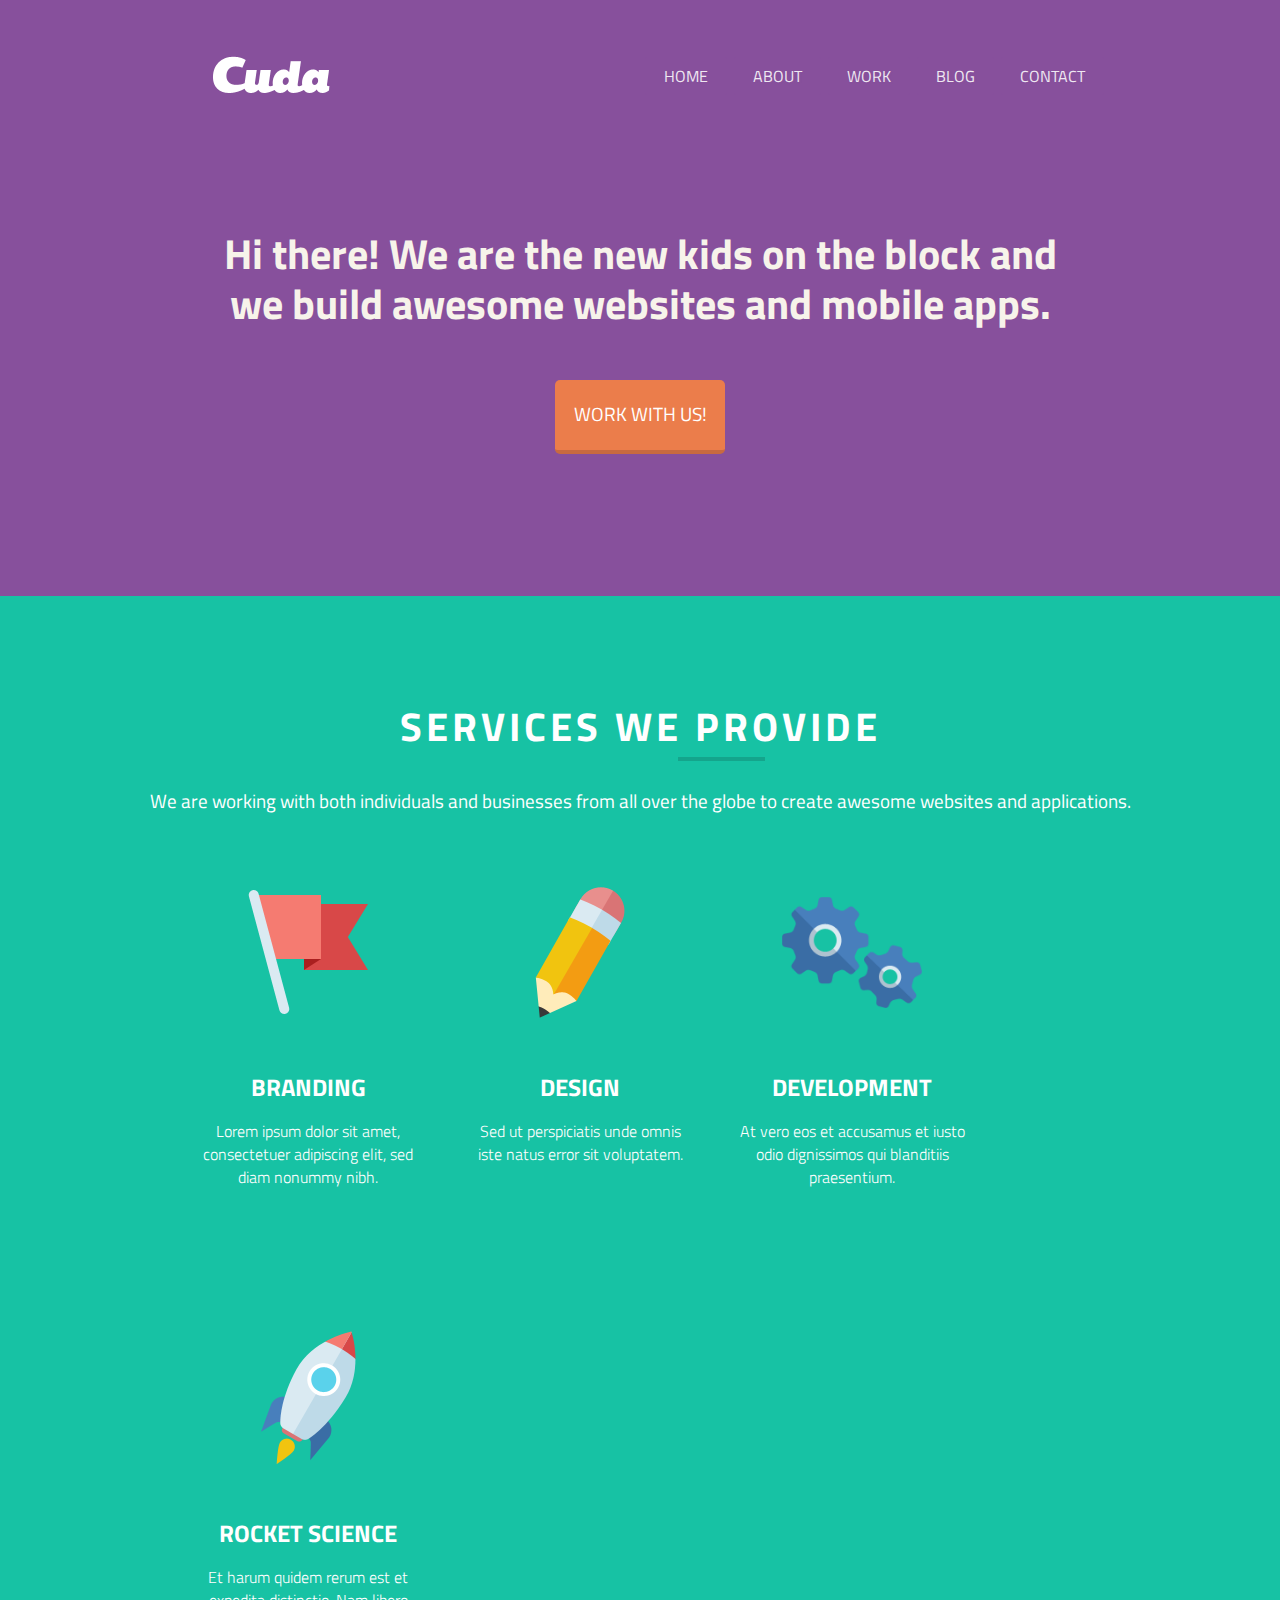
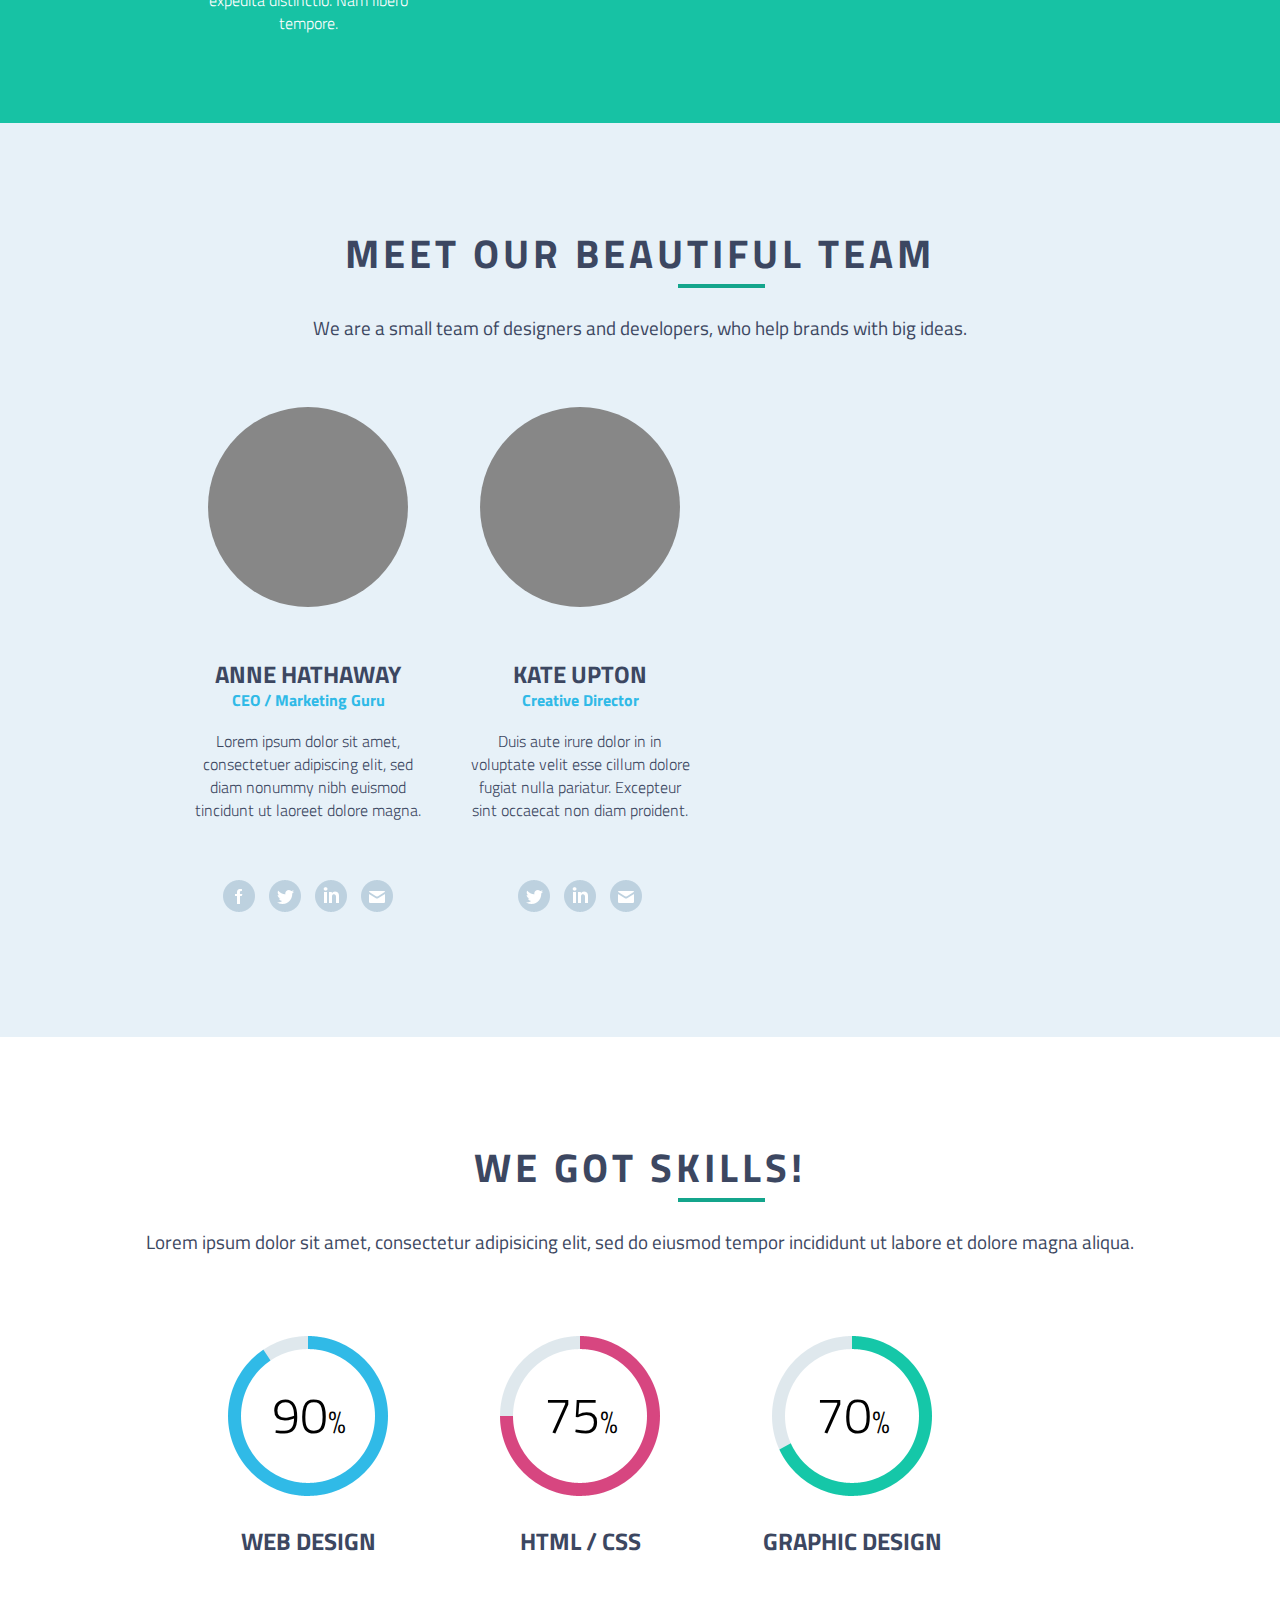
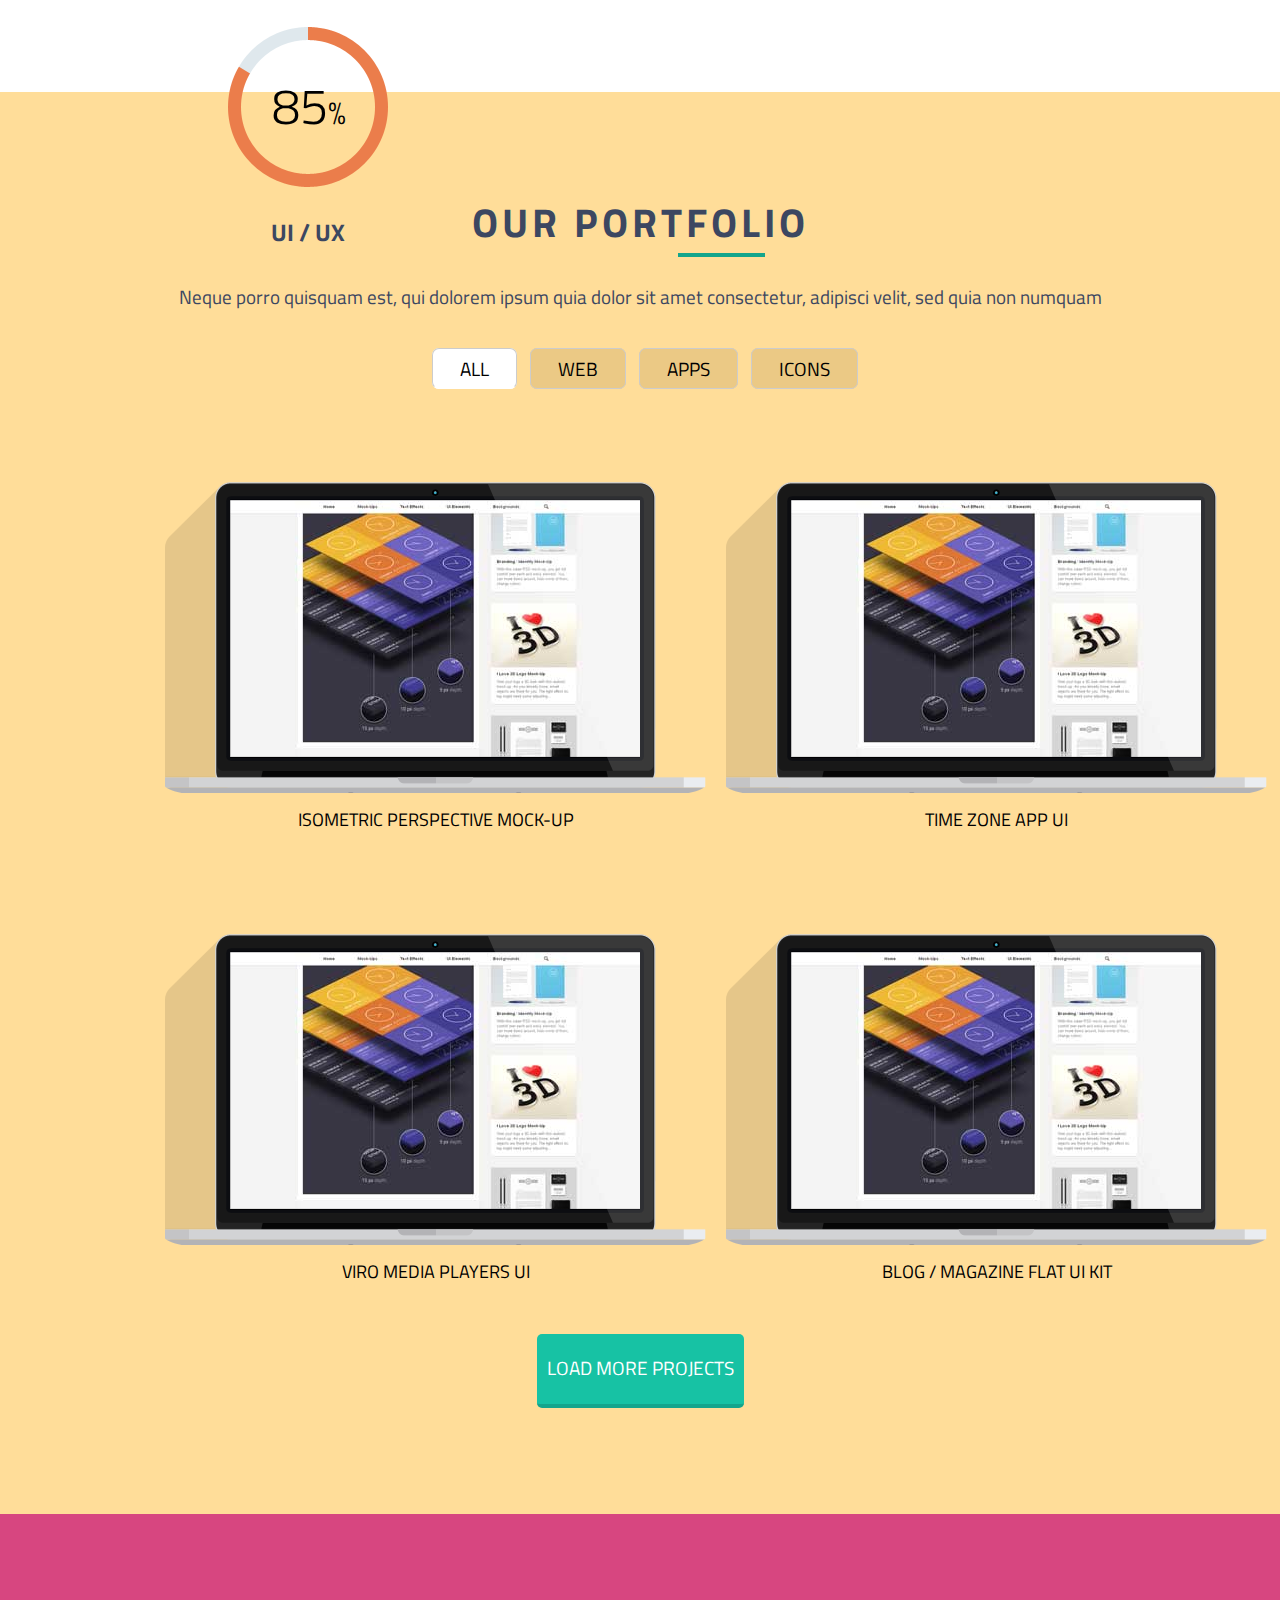
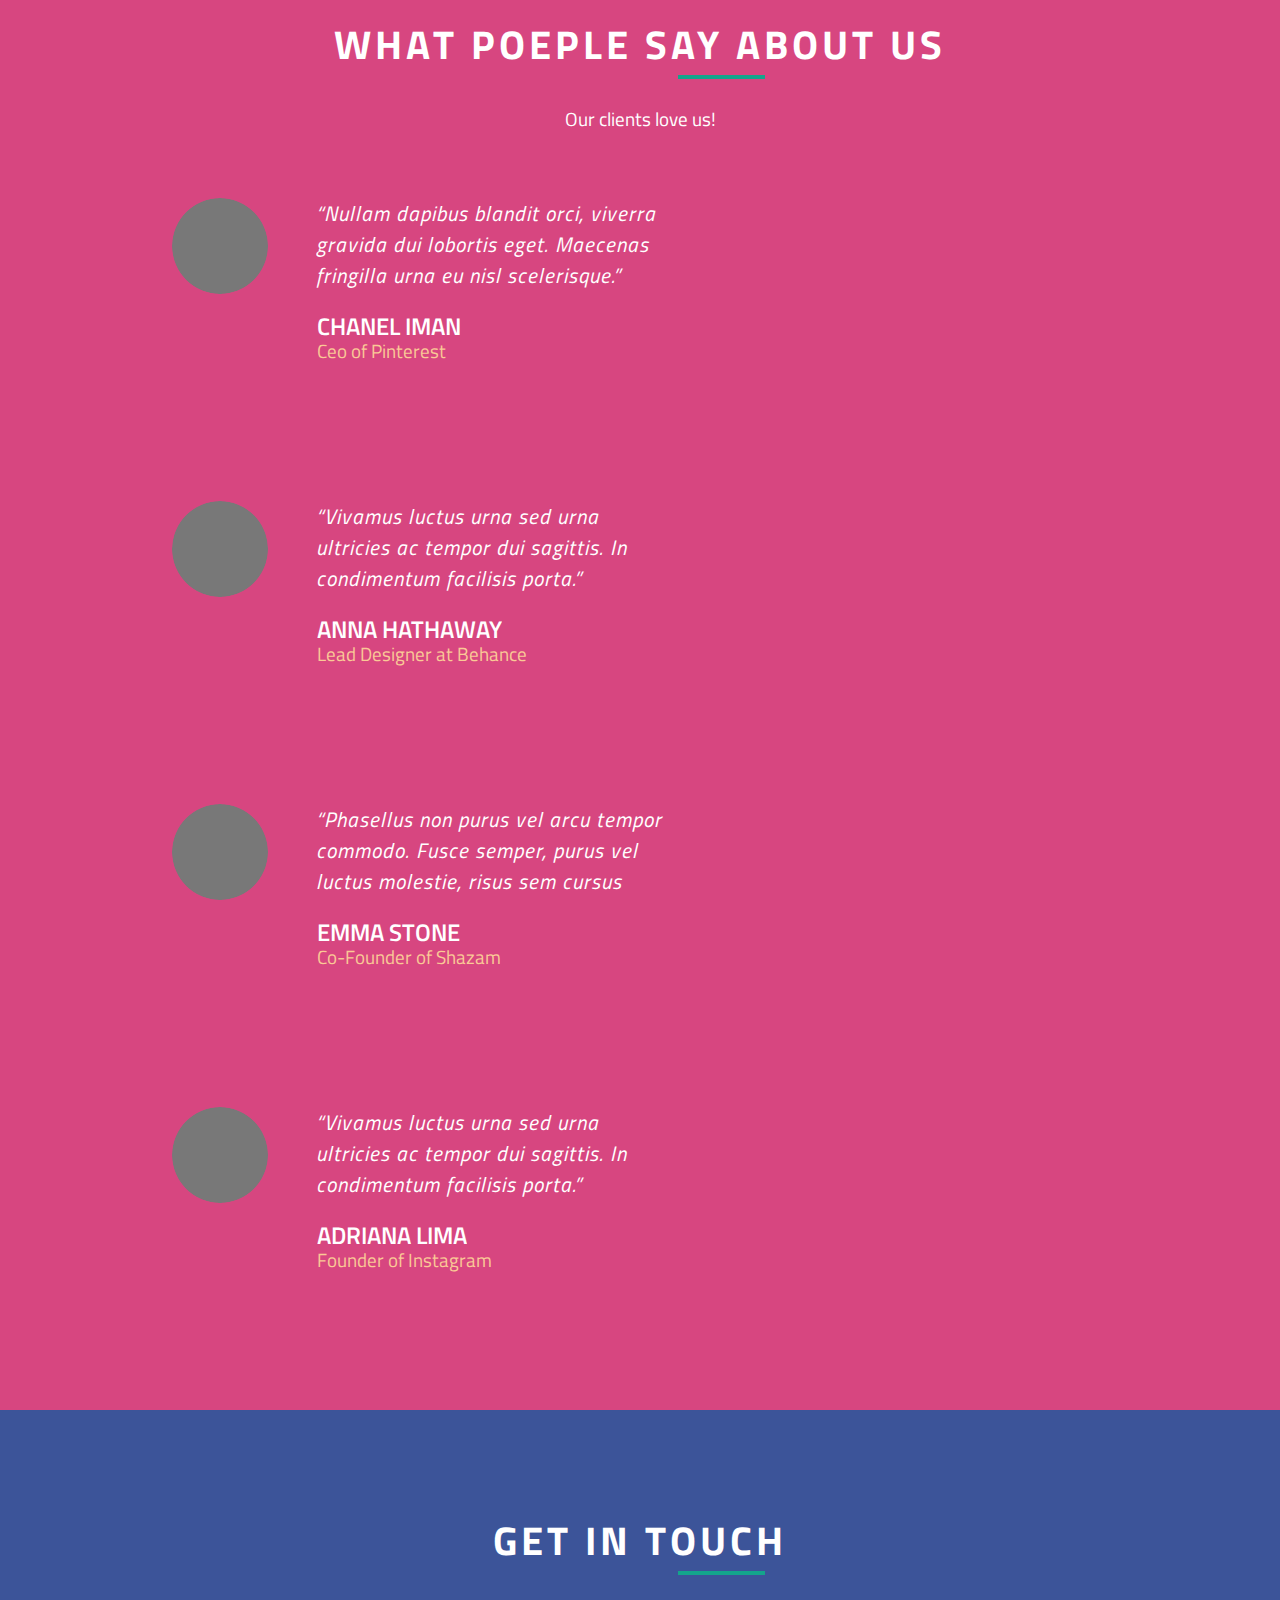
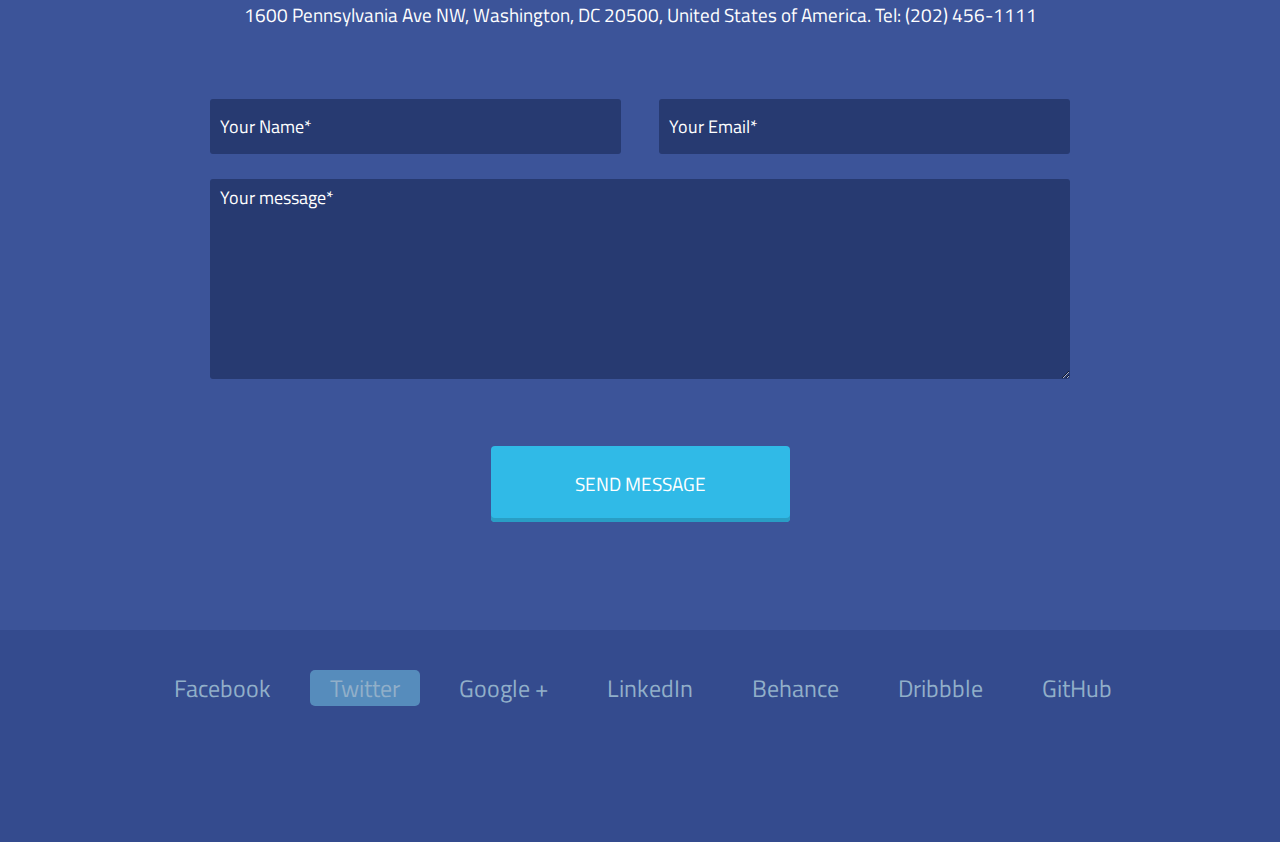
<file: CheckPoint_2/index.html>
<!DOCTYPE html>
<html>
<head>
    <meta http-equiv="Content-type" content="text/html; charset=utf-8">
    <meta http-equiv="X-UA-Compatible" content="IE=Edge">
    <title>Template.com</title>
    <link href="css/style.css" rel="stylesheet" type="text/css"/>
</head>
<body>

<div class="welcome">
    <div class="wrapper">
        <a href="#" class="logo" title="Cuda">foodie shop</a>

        <ul id="nav">
            <li>
                <a href="#" title="CONTACT">CONTACT</a>
            </li>
            <li>
                <a href="#" title="BLOG">BLOG</a>
                <ul>
                    <li><a href="#">Продукты</a></li>
                    <li><a href="#">Команда</a></li>
                </ul>
            </li>
            <li>
                <a href="#" title="WORK">WORK</a>
                <ul>
                    <li><a href="#">Услуга один</a></li>
                    <li><a href="#">Услуга два</a></li>
                    <li><a href="#">Услуга три</a></li>
                    <li><a href="#">Услуга четыре</a></li>
                </ul>
            </li>
            <li>
                <a href="#" title="ABOUT">ABOUT</a>
                <ul>
                    <li><a href="#">Маленький продукт (первый)</a></li>
                    <li><a href="#">Маленький продукт (второй)</a></li>
                    <li><a href="#">Маленький продукт (третий)</a></li>
                    <li><a href="#">Маленький продукт (четвертый)</a></li>
                    <li><a href="#">Большой продукт (пятый)</a></li>
                    <li><a href="#">Большой продукт (шестой)</a></li>
                    <li><a href="#">Большой продукт (седьмой)</a></li>
                    <li><a href="#">Большой продукт (восьмой)</a></li>
                    <li><a href="#">Невообразимый продукт (девятый)</a></li>
                    <li><a href="#">Невообразимый продукт (десятый)</a></li>
                    <li><a href="#">Невообразимый продукт (одиннадцатый)</a></li>
                </ul>
            </li>
            <li>
                <a href="#" title="HOME">HOME</a>
                <ul>
                    <li><a href="#">Часы работы</a></li>
                    <li><a href="#">Местоположение</a></li>
                </ul>
            </li>
        </ul>

        <h1>Hi there! We are the new kids on the block and we build awesome websites and mobile apps.</h1>

        <a class="button" href="#">WORK WITH us!</a>
    </div>
</div>


<div class="services">
    <div class="wrapper">
        <h2>SERVICES WE PROVIDE</h2>

        <h4>We are working with both individuals and businesses from all over the globe to create awesome websites and
            applications.</h4>

        <div class="service_wrapper">
            <div class="service">
                <div class="service_images">
                    <img src="images/layout/Flag.png" alt="flag">
                </div>
                <div class="service_header">Branding</div>
                <div class="service_content">Lorem ipsum dolor sit amet, consectetuer adipiscing elit, sed diam nonummy nibh.</div>
            </div>

            <div class="service">
                <div class="service_images">
                    <img src="images/layout/Pencil.png" alt="pensil">
                </div>
                <div class="service_header">Design</div>
                <div class="service_content">Sed ut perspiciatis unde omnis iste natus error sit voluptatem.</div>
            </div>

            <div class="service">
                <div class="service_images">
                    <img src="images/layout/Development.png" alt="development">
                </div>
                <div class="service_header">Development</div>
                <div class="service_content">At vero eos et accusamus et iusto odio dignissimos qui blanditiis praesentium.</div>
            </div>

            <div class="service">
                <div class="service_images">
                    <img src="images/layout/Rocket.png" alt="rocket">
                </div>
                <div class="service_header">Rocket Science</div>
                <div class="service_content">Et harum quidem rerum est et expedita distinctio. Nam libero tempore.</div>
            </div>
        </div>
        <!-- end service_wrapper -->

    </div>
</div>

<div class="team">
    <div class="wrapper">
        <h2 class="dark-blue">MEET OUR BEAUTIFUL TEAM</h2>

        <h4 class="dark-blue">We are a small team of designers and developers, who help brands with big ideas.</h4>

        <div class="service_wrapper">
            <div class="service">
                <div class="team_photo"></div>
                <div class="service_header dark-blue">ANNE HATHAWAY</div>
                <div class="team_prof">CEO / Marketing Guru</div>
                <div class="service_content dark-blue">Lorem ipsum dolor sit amet, consectetuer adipiscing elit, sed diam
                nonummy nibh euismod tincidunt ut laoreet dolore magna.
                </div>
                <ul class="social-icons">
                    <li><a href="#"><img src="images/layout/social_fb.png" alt=""></a></li>
                    <li><a href="#"><img src="images/layout/social_twitter.png" alt=""></a></li>
                    <li><a href="#"><img src="images/layout/social_linkedIn.png" alt=""></a></li>
                    <li><a href="#"><img src="images/layout/social_mail.png" alt=""></a></li>
                </ul>
            </div>

            <div class="service">
                <div class="team_photo"></div>
                <div class="service_header dark-blue">Kate Upton</div>
                <div class="team_prof">Creative Director</div>
                <div class="service_content dark-blue">Duis aute irure dolor in in voluptate velit esse cillum dolore fugiat nulla pariatur. Excepteur sint occaecat non diam proident.
                </div>
                <ul class="social-icons">
                    <!--<li><a href="#"><img src="images/layout/social_fb.png" alt=""></a></li>-->
                    <li><a href="#"><img src="images/layout/social_twitter.png" alt=""></a></li>
                    <li><a href="#"><img src="images/layout/social_linkedIn.png" alt=""></a></li>
                    <li><a href="#"><img src="images/layout/social_mail.png" alt=""></a></li>
                </ul>
            </div>
        </div>
    </div>

</div>

<div class="skills">
    <div class="wrapper">
        <h2 class="dark-blue">WE GOT SKILLS!</h2>

        <h4 class="dark-blue">Lorem ipsum dolor sit amet, consectetur adipisicing elit, sed do eiusmod tempor incididunt
            ut
            labore et dolore magna aliqua.</h4>

        <div class="service_wrapper">
            <div class="service">
                <div class="skills_indicator ind1">
                    <p>90<span>%</span></p>
                </div>
                <div class="service_header dark-blue">WEB DESIGN</div>
            </div>

            <div class="service">
                <div class="skills_indicator ind2">
                    <p>75<span>%</span></p>
                </div>
                <div class="service_header dark-blue">HTML / CSS</div>
            </div>

            <div class="service">
                <div class="skills_indicator ind3">
                    <p>70<span>%</span></p>
                </div>
                <div class="service_header dark-blue">GRAPHIC DESIGN</div>
            </div>

            <div class="service">
                <div class="skills_indicator ind4">
                    <p>85<span>%</span></p>
                </div>
                <div class="service_header dark-blue">UI / UX</div>
            </div>
        </div>
    </div>

</div>

<div class="portfolio">
    <div class="wrapper">
        <h2 class="dark-blue">OUR PORTFOLIO</h2>

        <h4 class="dark-blue">Neque porro quisquam est, qui dolorem ipsum quia dolor sit amet
            consectetur, adipisci velit, sed quia non numquam</h4>

        <div class="tabs">

            <div class="tab">
                <input type="radio" id="tab-1" name="tab-group-1" checked>
                <label for="tab-1">ALL</label>

                <div class="content">

                    <div class="service_portfolio">
                        <img src="images/layout/PC_1.jpg" alt="PC">

                        <div class="service_portfolio_header">
                            <h3>Isometric Perspective Mock-Up</h3>
                        </div>
                    </div>

                    <div class="service_portfolio">
                        <img src="images/layout/PC_1.jpg" alt="PC">

                        <div class="service_portfolio_header">
                            <h3>Time Zone App UI</h3>
                        </div>
                    </div>

                    <div class="service_portfolio">
                        <img src="images/layout/PC_1.jpg" alt="PC">

                        <div class="service_portfolio_header">
                            <h3>Viro Media Players UI</h3>
                        </div>
                    </div>

                    <div class="service_portfolio">
                        <img src="images/layout/PC_1.jpg" alt="PC">

                        <div class="service_portfolio_header">
                            <h3>Blog / Magazine Flat UI Kit</h3>
                        </div>
                    </div>
                </div>
                <!--Content -->
            </div>


            <div class="tab">
                <input type="radio" id="tab-2" name="tab-group-1">
                <label for="tab-2">WEB</label>

                <div class="content">

                    <div class="service_portfolio">
                        <img src="images/layout/PC_1.jpg" alt="PC">

                        <div class="service_portfolio_header">
                            <h3>Isometric Perspective Mock-Up2</h3>
                        </div>
                    </div>
                </div>
            </div>

            <div class="tab">
                <input type="radio" id="tab-3" name="tab-group-1">
                <label for="tab-3">APPS</label>

                <div class="content">
                    <p>Содержание закладки №3</p>
                </div>
            </div>

            <div class="tab">
                <input type="radio" id="tab-4" name="tab-group-1">
                <label for="tab-4">ICONS</label>

                <div class="content">
                    <p>Содержание закладки №4</p>
                </div>
            </div>
        </div>


        <a class="button green" href="#">LOAD MORE PROJECTS</a>

    </div>
</div>

<div class="testimonials">
    <div class="wrapper">
        <h2>WHAT POEPLE SAY ABOUT US</h2>

        <h4 class="white">Our clients love us!</h4>

        <div class="responses">
            <div class="response">
                <div class="avatar">
                    <img src="images/layout/response_for_avatar.png" alt="Chanel Iman">
                </div>
                <div class="message">
                    <p>“Nullam dapibus blandit orci, viverra gravida dui lobortis eget.
                        Maecenas fringilla urna eu nisl scelerisque.”</p>
                </div>
                <div class="response_name">
                    <h3>chanel iman</h3>
                </div>
                <div class="response_prof">
                    <a href="#">Ceo of Pinterest</a>
                </div>
            </div>

            <div class="response">
                <div class="avatar">
                    <img src="images/layout/response_for_avatar.png" alt="Chanel Iman">
                </div>
                <div class="message">
                    <p>“Vivamus luctus urna sed urna ultricies ac tempor dui sagittis.
                        In condimentum facilisis porta.”</p>
                </div>
                <div class="response_name">
                    <h3>anna hathaway</h3>
                </div>
                <div class="response_prof">
                    <a href="#">Lead Designer at Behance</a>
                </div>
            </div>

            <div class="response">
                <div class="avatar">
                    <img src="images/layout/response_for_avatar.png" alt="Chanel Iman">
                </div>
                <div class="message">
                    <p>“Phasellus non purus vel arcu tempor commodo.
                        Fusce semper, purus vel luctus molestie, risus sem cursus neque.”</p>
                </div>
                <div class="response_name">
                    <h3>emma stone</h3>
                </div>
                <div class="response_prof">
                    <a href="#">Co-Founder of Shazam</a>
                </div>
            </div>

            <div class="response">
                <div class="avatar">
                    <img src="images/layout/response_for_avatar.png" alt="Chanel Iman">
                </div>
                <div class="message">
                    <p>“Vivamus luctus urna sed urna ultricies ac tempor dui sagittis.
                        In condimentum facilisis porta.”</p>
                </div>
                <div class="response_name">
                    <h3>adriana lima</h3>
                </div>
                <div class="response_prof">
                    <a href="#">Founder of Instagram</a>
                </div>
            </div>

        </div>
    </div>
</div>

<div class="touch">
    <div class="wrapper">
        <h2>GET IN TOUCH</h2>

        <h4 class="white">1600 Pennsylvania Ave NW, Washington, DC 20500, United States of America. Tel: (202)
            456-1111</h4>

        <div class="forms-wrapper">
            <form>
                <div class="form-name">

                    <input type="text" name="name" value="Your Name*"
                           onfocus="if (this.value == 'Your Name*') {this.value=''}"/>
                </div>
                <div class="form-email">
                    <input type="text" name="email" value="Your Email*"
                           onfocus="if (this.value == 'Your Email*') {this.value=''}"/>
                </div>
                <div class="form-message">
                    <textarea name="msg" onclick="this.value=''">Your message*</textarea>
                </div>
            </form>
        </div>
        <div class="form-submit">
            <input type="submit" value="SEND MESSAGE"  />
        </div>
    </div>
</div>

<div class="page-footer">
    <ul class="nav-footer">
        <li><a href="#">Facebook</a></li>
        <li><a href="#" class="active">Twitter</a></li>
        <li><a href="#">Google +</a></li>
        <li><a href="#">LinkedIn</a></li>
        <li><a href="#">Behance</a></li>
        <li><a href="#">Dribbble</a></li>
        <li><a href="#">GitHub</a></li>
    </ul>
</div>
<!-- .page-footer -->
</body>
</html>
</file>
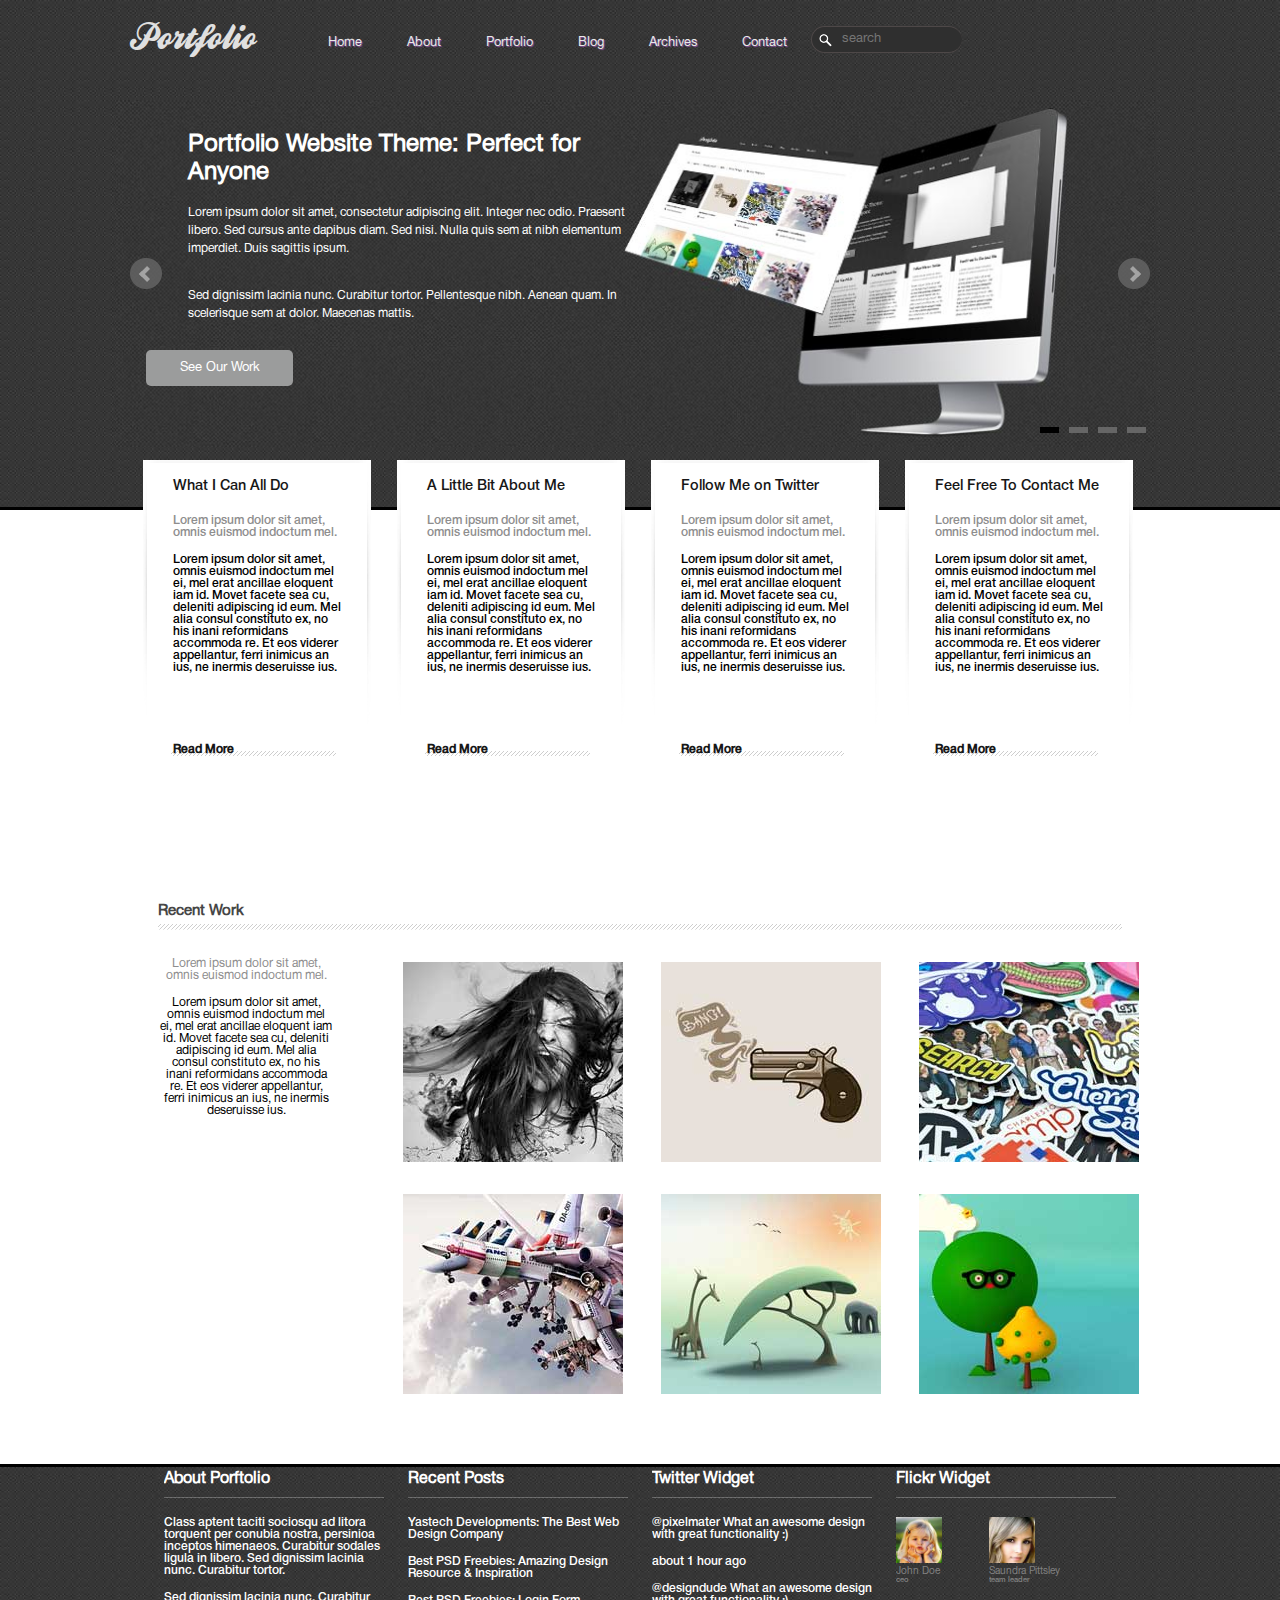
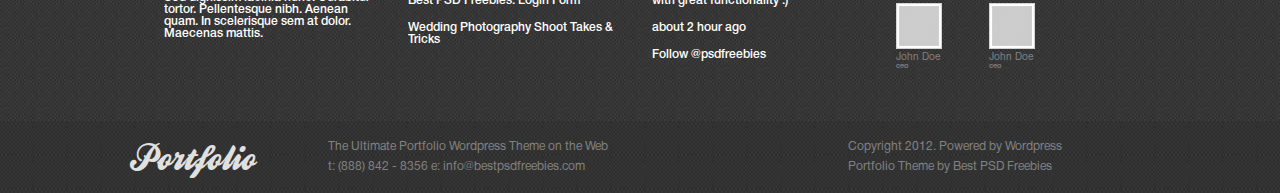
<file: CheckPoint_3/index.html>
<!DOCTYPE html>
<html>
<head>
    <meta http-equiv="Content-type" content="text/html; charset=utf-8">
    <meta http-equiv="X-UA-Compatible" content="IE=Edge">
    <meta  name="viewport"  content="width=device-width,  initial-scale=l">
    <title>Portfolio</title>
    <link href="css/style.css" rel="stylesheet" type="text/css"/>
    <link href="css/jquery.bxslider.css" rel="stylesheet"/>
    <script src="js/jquery.min.js"></script>
    <!-- bxSlider Javascript file -->
    <script src="js/jquery.bxslider.min.js"></script>
    <!-- bxSlider CSS file -->
    <script src="js/modernizr-custom.js"></script>
    <!--[if lte IE 8]>
    <script src="js/respond.js"/></script>
    <![endif]-->
    <!--[if lte IE 9]>
    <script src="js/html5shiv.js"/></script>
    <![endif]-->
    <script type="text/javascript">
        $(document).ready(function () {
            $('.bxslider').bxSlider({
                mode: 'fade',
                captions: false
            });
        });
    </script>
</head>
<body>

<div class="header">
    <div class="wrapper">
        <a href="#" class="logo" title="Portfolio">Portfolio</a>

        <ul id="nav">
            <li>
                <a href="#" title="Contact">Contact</a>
            </li>
            <li>
                <a href="#" title="Archives">Archives</a>
            </li>
            <li>
                <a href="#" title="Blog">Blog</a>
                <ul>
                    <li><a href="#">Продукты</a></li>
                    <li><a href="#">Команда</a></li>
                </ul>
            </li>
            <li>
                <a href="#" title="Portfolio">Portfolio</a>
                <ul>
                    <li><a href="#">Услуга один</a></li>
                    <li><a href="#">Услуга два</a></li>
                    <li><a href="#">Услуга три</a></li>
                    <li><a href="#">Услуга четыре</a></li>
                </ul>
            </li>
            <li>
                <a href="#" title="About">About</a>
                <ul>
                    <li><a href="#">Маленький продукт (первый)</a></li>
                    <li><a href="#">Маленький продукт (второй)</a></li>
                    <li><a href="#">Маленький продукт (третий)</a></li>
                    <li><a href="#">Маленький продукт (четвертый)</a></li>
                    <li><a href="#">Большой продукт (пятый)</a></li>
                    <li><a href="#">Большой продукт (шестой)</a></li>
                    <li><a href="#">Большой продукт (седьмой)</a></li>
                    <li><a href="#">Большой продукт (восьмой)</a></li>
                    <li><a href="#">Невообразимый продукт (девятый)</a></li>
                    <li><a href="#">Невообразимый продукт (десятый)</a></li>
                    <li><a href="#">Невообразимый продукт (одиннадцатый)</a></li>
                </ul>
            </li>
            <li>
                <a href="#" title="Home">Home</a>
                <ul>
                    <li><a href="#">Часы работы</a></li>
                    <li><a href="#">Местоположение</a></li>
                </ul>
            </li>
        </ul>

        <div class="search">
            <form action="#">
                <input type="text" class="input" placeholder="search"/>
                <input type="submit" value="">
            </form>
        </div>
    </div>
</div>
<!--end header-->
<div class="slider">
    <div class="wrapper">
        <ul class="bxslider">
            <li>
                <h1>Portfolio Website Theme: Perfect for Anyone</h1>

                <h2>Lorem ipsum dolor sit amet, consectetur adipiscing elit. Integer nec odio. Praesent libero. Sed
                    cursus ante dapibus diam. Sed nisi. Nulla quis sem at nibh elementum imperdiet. Duis sagittis
                    ipsum. </h2>

                <h3>Sed dignissim lacinia nunc. Curabitur tortor. Pellentesque nibh. Aenean quam. In scelerisque sem at
                    dolor. Maecenas mattis.</h3>

                <a class="button forslider" href="#">See Our Work</a>
                <img src="images/layout/picture4.jpg" title="Portfolio" alt="slider"/>
            </li>
            <li><img src="images/layout/picture2.jpg" title="Castle" alt="slider"/></li>
            <li><img src="images/layout/picture3.jpg" title="GREAT CAR" alt="slider"/></li>
            <li><img src="images/layout/picture1.jpg" title="Perfectly!" alt="slider"/></li>
        </ul>

    </div>
</div>

<div class="featured_blocks">
    <div class="wrapper">
        <div class="featured_block">
            <h2>What I Can All Do</h2>

            <p class="grey">Lorem ipsum dolor sit amet, omnis euismod indoctum mel.</p>

            <p>Lorem ipsum dolor sit amet, omnis euismod indoctum mel ei, mel erat ancillae eloquent iam id. Movet
                facete sea cu, deleniti adipiscing id eum. Mel alia consul constituto ex, no his inani reformidans
                accommoda re. Et eos viderer appellantur, ferri inimicus an ius, ne inermis deseruisse ius.</p>

            <a class="block_bold" href="#">Read More</a>

        </div>

        <div class="featured_block">
            <h2>A Little Bit About Me</h2>

            <p class="grey">Lorem ipsum dolor sit amet, omnis euismod indoctum mel.</p>

            <p>Lorem ipsum dolor sit amet, omnis euismod indoctum mel ei, mel erat ancillae eloquent iam id. Movet
                facete sea cu, deleniti adipiscing id eum. Mel alia consul constituto ex, no his inani reformidans
                accommoda re. Et eos viderer appellantur, ferri inimicus an ius, ne inermis deseruisse ius.</p>

            <a class="block_bold" href="#">Read More</a>

        </div>

        <div class="featured_block">
            <h2>Follow Me on Twitter</h2>

            <p class="grey">Lorem ipsum dolor sit amet, omnis euismod indoctum mel.</p>

            <p>Lorem ipsum dolor sit amet, omnis euismod indoctum mel ei, mel erat ancillae eloquent iam id. Movet
                facete sea cu, deleniti adipiscing id eum. Mel alia consul constituto ex, no his inani reformidans
                accommoda re. Et eos viderer appellantur, ferri inimicus an ius, ne inermis deseruisse ius.</p>

            <a class="block_bold" href="#">Read More</a>

        </div>

        <div class="featured_block">
            <h2>Feel Free To Contact Me</h2>

            <p class="grey">Lorem ipsum dolor sit amet, omnis euismod indoctum mel.</p>

            <p>Lorem ipsum dolor sit amet, omnis euismod indoctum mel ei, mel erat ancillae eloquent iam id. Movet
                facete sea cu, deleniti adipiscing id eum. Mel alia consul constituto ex, no his inani reformidans
                accommoda re. Et eos viderer appellantur, ferri inimicus an ius, ne inermis deseruisse ius.</p>

            <a class="block_bold" href="#">Read More</a>

        </div>
    </div>
</div>

<div class="recent_work">
    <div class="wrapper">
        <h3>Recent Work</h3>

        <div class="recent_content">
            <p class="grey">Lorem ipsum dolor sit amet, omnis euismod indoctum mel.</p>

            <p>Lorem ipsum dolor sit amet, omnis euismod indoctum mel ei, mel erat ancillae eloquent iam id. Movet
                facete sea cu, deleniti adipiscing id eum. Mel alia consul constituto ex, no his inani reformidans
                accommoda re. Et eos viderer appellantur, ferri inimicus an ius, ne inermis deseruisse ius.</p>
        </div>
        <div class="recent_pictures">
            <div class="column">
                <div class="resent_img">
                    <img src="images/layout/img1.jpg" alt="flag">
                    <ul class="nav-resent">
                        <li>
                            <a href="#" title="Views">587 Views</a>
                        </li>
                        <li>
                            <a href="#" title="Likes">235 Likes</a>
                        </li>
                        <li>
                            <a href="#" title="Comments">456 Comments</a>
                        </li>
                    </ul>
                </div>
            </div>

            <div class="column">
                <div class="resent_img">
                    <img src="images/layout/img2.jpg" alt="flag">
                    <ul class="nav-resent">
                        <li>
                            <a href="#" title="Views">201 Views</a>
                        </li>
                        <li>
                            <a href="#" title="Likes">95 Likes</a>
                        </li>
                        <li>
                            <a href="#" title="Comments">305 Comments</a>
                        </li>
                    </ul>
                </div>
            </div>

            <div class="column">
                <div class="resent_img">
                    <img src="images/layout/img3.jpg" alt="flag">
                    <ul class="nav-resent">
                        <li>
                            <a href="#" title="Views">201 Views</a>
                        </li>
                        <li>
                            <a href="#" title="Likes">95 Likes</a>
                        </li>
                        <li>
                            <a href="#" title="Comments">305 Comments</a>
                        </li>
                    </ul>
                </div>
            </div>

            <div class="column">
                <div class="resent_img">
                    <img src="images/layout/img4.jpg" alt="flag">
                    <ul class="nav-resent">
                        <li>
                            <a href="#" title="Views">201 Views</a>
                        </li>
                        <li>
                            <a href="#" title="Likes">95 Likes</a>
                        </li>
                        <li>
                            <a href="#" title="Comments">305 Comments</a>
                        </li>
                    </ul>
                </div>
            </div>

            <div class="column">
                <div class="resent_img">
                    <img src="images/layout/img5.jpg" alt="flag">
                    <ul class="nav-resent">
                        <li>
                            <a href="#" title="Views">201 Views</a>
                        </li>
                        <li>
                            <a href="#" title="Likes">95 Likes</a>
                        </li>
                        <li>
                            <a href="#" title="Comments">305 Comments</a>
                        </li>
                    </ul>
                </div>
            </div>

            <div class="column">
                <div class="resent_img">
                    <img src="images/layout/img6.jpg" alt="flag">
                    <ul class="nav-resent">
                        <li>
                            <a href="#" title="Views">201 Views</a>
                        </li>
                        <li>
                            <a href="#" title="Likes">95 Likes</a>
                        </li>
                        <li>
                            <a href="#" title="Comments">305 Comments</a>
                        </li>
                    </ul>
                </div>
            </div>
        </div>


    </div>
</div>

<div id="footer">
    <div class="wrapper">
        <div class="portfolio">
            <h3 class="white">About Porftolio</h3>

            <p class="white">Class aptent taciti sociosqu ad litora torquent per conubia nostra, persinioa inceptos
                himenaeos.
                Curabitur
                sodales ligula in libero. Sed dignissim lacinia nunc. Curabitur tortor.</p>

            <p class="white">Sed dignissim lacinia nunc. Curabitur tortor. Pellentesque nibh. Aenean quam. In
                scelerisque sem at
                dolor.
                Maecenas mattis.</p>
        </div>

        <div class="portfolio">
            <h3 class="white">Recent Posts</h3>

            <p class="white">Yastech Developments: The Best Web Design Company</p>

            <p class="white">Best PSD Freebies: Amazing Design Resource & Inspiration</p>

            <p class="white">Best PSD Freebies: Login Form</p>

            <p class="white">Wedding Photography Shoot Takes & Tricks</p>
        </div>

        <div class="portfolio">
            <h3 class="white">Twitter Widget</h3>

            <p class="white">@pixelmater What an awesome design with great functionality :)</p>

            <p class="white">about 1 hour ago</p>

            <p class="white">@designdude What an awesome design with great functionality :)</p>

            <p class="white">about 2 hour ago</p>

            <p class="white">Follow @psdfreebies</p>
        </div>

        <div class="portfolio">
            <h3 class="white">Flickr Widget</h3>

            <div class="team-row">
                <figure>
                    <img src="images/layout/img_people1.jpg" alt="">
                    <figcaption>John Doe<p>ceo</p></figcaption>
                </figure>
                <figure>
                    <img src="images/layout/img_people2.jpg" alt="">
                    <figcaption>Saundra Pittsley<p>team leader</p></figcaption>
                </figure>
            </div>
            <div class="team-row">
                <figure>
                    <img src="images/layout/sample.png" alt="">
                    <figcaption>John Doe<p>ceo</p></figcaption>
                </figure>
                <figure>
                    <img src="images/layout/sample.png" alt="">
                    <figcaption>John Doe<p>ceo</p></figcaption>
                </figure>
            </div>


        </div>
    </div>
</div>

<div id="footer_extra">
    <div class="wrapper">
        <a href="#" class="logo" title="Portfolio">Portfolio</a>

        <div class="footer_extra_content">
            <p>The Ultimate Portfolio Wordpress Theme on the Web</p>

            <p>t: (888) 842 - 8356 e: info@bestpsdfreebies.com</p>
        </div>

        <div class="footer_extra_copyright">
            <p>Copyright 2012. Powered by Wordpress</p>

            <p>Portfolio Theme by Best PSD Freebies</p>
        </div>
    </div>

</div>
<!--footer -->
</body>
</html>
</file>
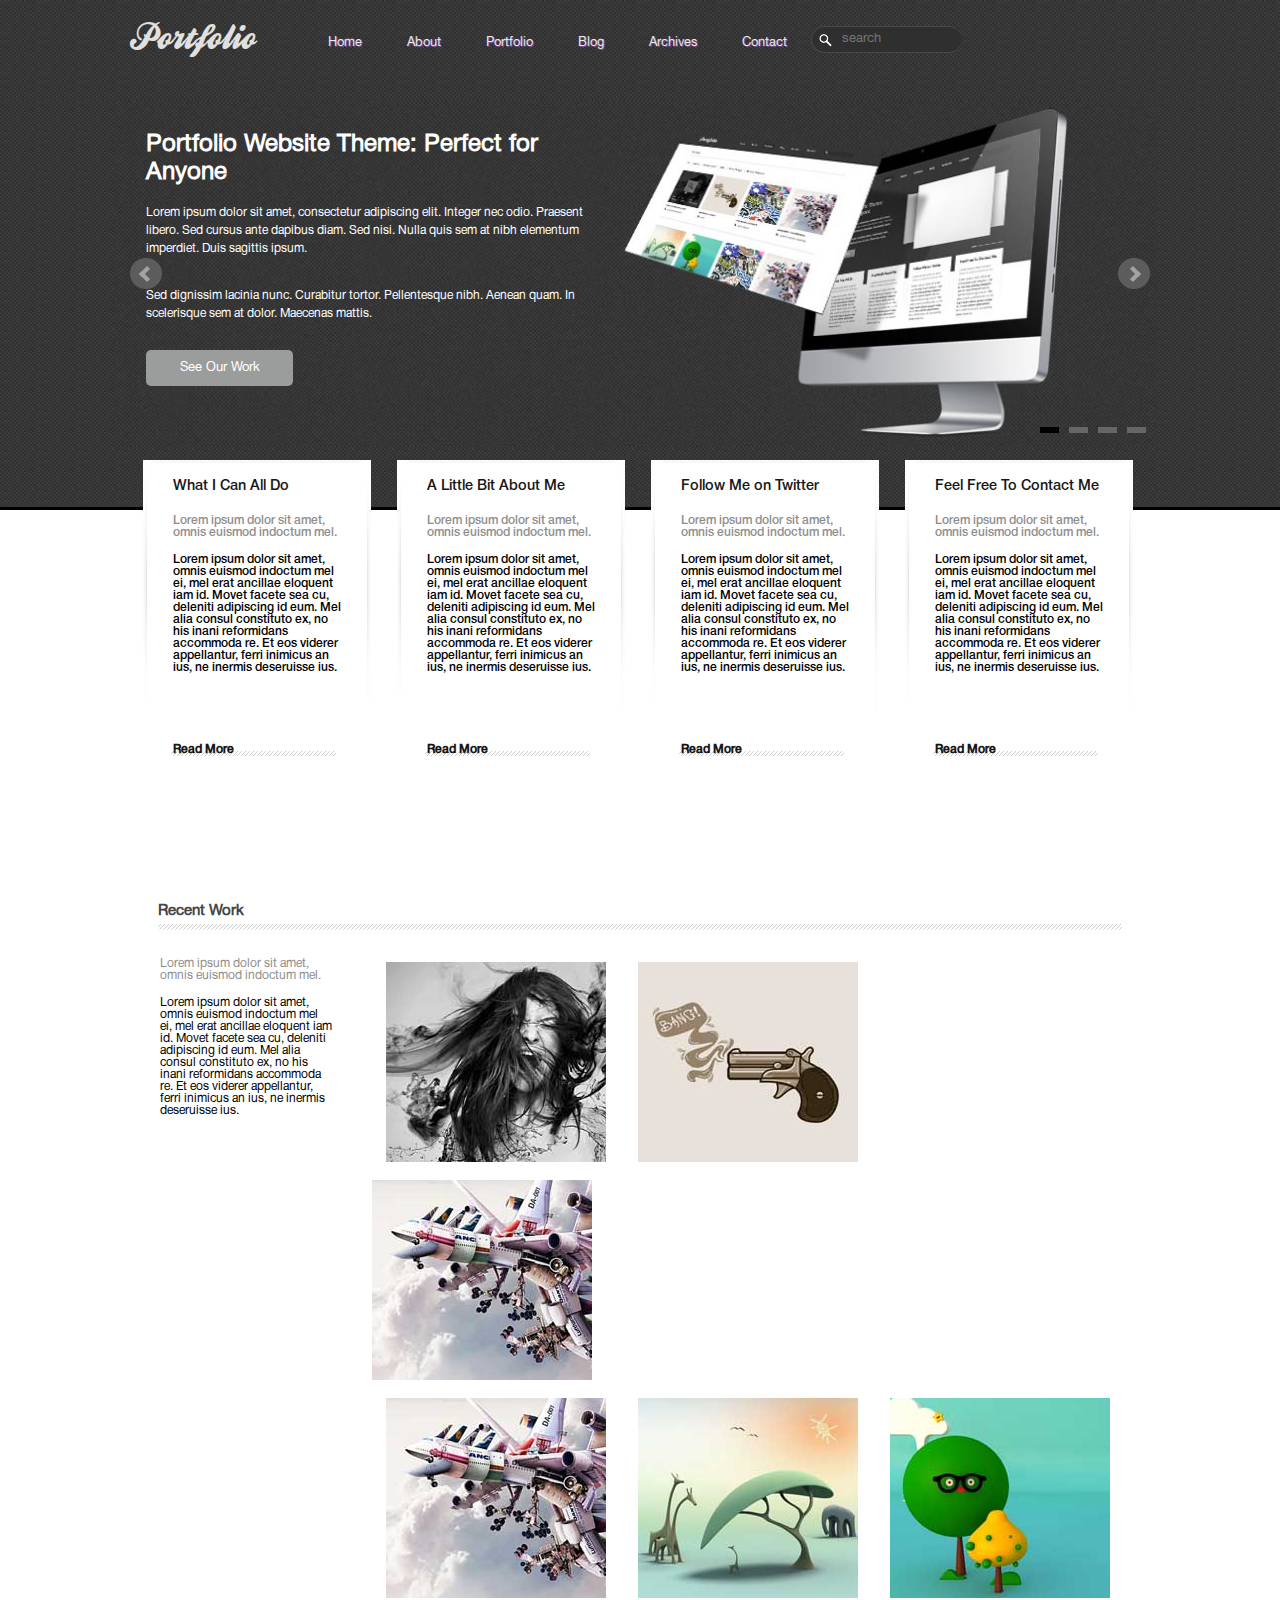
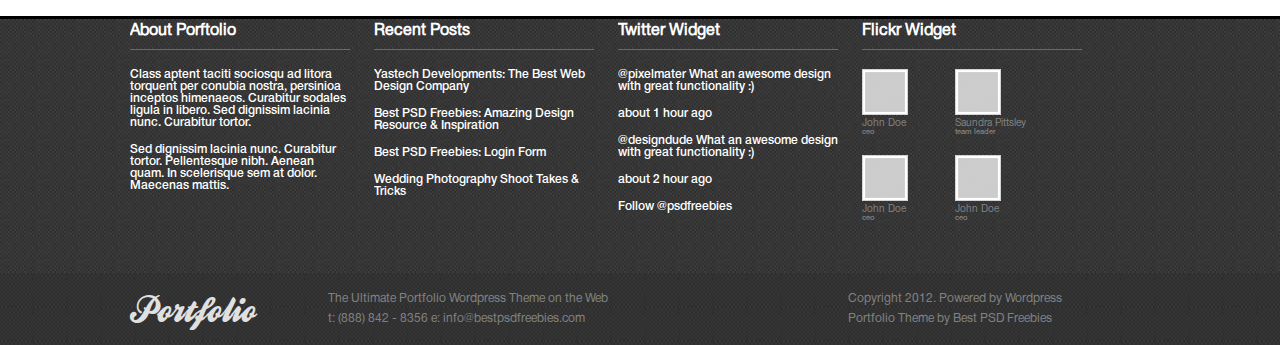
<file: TEST_3/index.html>
<!DOCTYPE html>
<html>
<head>
    <meta http-equiv="Content-type" content="text/html; charset=utf-8">
    <meta http-equiv="X-UA-Compatible" content="IE=Edge">
    <title>Portfolio</title>
    <link href="css/style.css" rel="stylesheet" type="text/css"/>
    <link href="css/jquery.bxslider.css" rel="stylesheet" />
    <!-- jQuery library (served from Google) -->
    <script src="js/jquery.min.js"></script>
    <!-- bxSlider Javascript file -->
    <script src="js/jquery.bxslider.min.js"></script>
    <!-- bxSlider CSS file -->
    <script src="js/modernizr-custom.js"></script>
    <!--[if lte IE 8]>
    <script src="js/respond.js"/></script>
    <![endif]-->
    <script type="text/javascript">
        $(document).ready(function () {
            $('.bxslider').bxSlider();
        });
    </script>
</head>
<body>

<!--<div class="wrapper">-->
<div class="header">
    <div class="wrapper">
        <a href="#" class="logo" title="Portfolio">Portfolio</a>

        <ul id="nav">
            <li>
                <a href="#" title="Contact">Contact</a>
            </li>
            <li>
                <a href="#" title="Archives">Archives</a>
            </li>
            <li>
                <a href="#" title="Blog">Blog</a>
                <ul>
                    <li><a href="#">Продукты</a></li>
                    <li><a href="#">Команда</a></li>
                </ul>
            </li>
            <li>
                <a href="#" title="Portfolio">Portfolio</a>
                <ul>
                    <li><a href="#">Услуга один</a></li>
                    <li><a href="#">Услуга два</a></li>
                    <li><a href="#">Услуга три</a></li>
                    <li><a href="#">Услуга четыре</a></li>
                </ul>
            </li>
            <li>
                <a href="#" title="About">About</a>
                <ul>
                    <li><a href="#">Маленький продукт (первый)</a></li>
                    <li><a href="#">Маленький продукт (второй)</a></li>
                    <li><a href="#">Маленький продукт (третий)</a></li>
                    <li><a href="#">Маленький продукт (четвертый)</a></li>
                    <li><a href="#">Большой продукт (пятый)</a></li>
                    <li><a href="#">Большой продукт (шестой)</a></li>
                    <li><a href="#">Большой продукт (седьмой)</a></li>
                    <li><a href="#">Большой продукт (восьмой)</a></li>
                    <li><a href="#">Невообразимый продукт (девятый)</a></li>
                    <li><a href="#">Невообразимый продукт (десятый)</a></li>
                    <li><a href="#">Невообразимый продукт (одиннадцатый)</a></li>
                </ul>
            </li>
            <li>
                <a href="#" title="Home">Home</a>
                <ul>
                    <li><a href="#">Часы работы</a></li>
                    <li><a href="#">Местоположение</a></li>
                </ul>
            </li>
        </ul>

        <div class="search">
            <form action="#">
                <input type="text" class="input" placeholder="search"/>
                <input type="submit" value="">
            </form>
        </div>
    </div>
</div>
<!--end header-->
<div class="slider">
    <div class="wrapper">
        <ul class="bxslider">
            <li>
                    <h1>Portfolio Website Theme: Perfect for Anyone</h1>
                    <h2>Lorem ipsum dolor sit amet, consectetur adipiscing elit. Integer nec odio. Praesent libero. Sed
                        cursus ante dapibus diam. Sed nisi. Nulla quis sem at nibh elementum imperdiet. Duis sagittis
                        ipsum. </h2>

                    <h3>Sed dignissim lacinia nunc. Curabitur tortor. Pellentesque nibh. Aenean quam. In scelerisque sem at dolor. Maecenas mattis.</h3>

                <a class="button forslider" href="#">See Our Work</a>
                <img src="images/layout/picture4.jpg"/>
            </li>
            <li><img src="images/layout/picture2.jpg" /></li>
            <li><img src="images/layout/picture3.jpg" /></li>
            <li><img src="images/layout/picture1.jpg" /></li>
        </ul>
        <!--<div class="slider_content">
            <h1>Portfolio Website Theme: Perfect for Anyone</h1>

            <p>Lorem ipsum dolor sit amet, consectetur adipiscing elit. Integer nec odio. Praesent libero. Sed cursus
                ante dapibus diam. Sed nisi. Nulla quis sem at nibh elementum imperdiet. Duis sagittis ipsum. </p>

            <p>Sed dignissim lacinia nunc. Curabitur tortor. Pellentesque nibh. Aenean quam. In scelerisque sem at
                dolor. Maecenas mattis.</p>

            <a class="button" href="#">See Our Work</a>
        </div>
        <div class="slider_images">
            <img src="images/layout/LCD.png" alt=":LCD">

        </div>-->
    </div>
</div>

<div class="featured_blocks">
    <div class="wrapper">
        <div class="featured_block">
            <h2>What I Can All Do</h2>

            <p class="grey">Lorem ipsum dolor sit amet, omnis euismod indoctum mel.</p>

            <p>Lorem ipsum dolor sit amet, omnis euismod indoctum mel ei, mel erat ancillae eloquent iam id. Movet
                facete sea cu, deleniti adipiscing id eum. Mel alia consul constituto ex, no his inani reformidans
                accommoda re. Et eos viderer appellantur, ferri inimicus an ius, ne inermis deseruisse ius.</p>

            <a class="block_bold" href="#">Read More</a>

        </div>

        <div class="featured_block">
            <h2>A Little Bit About Me</h2>

            <p class="grey">Lorem ipsum dolor sit amet, omnis euismod indoctum mel.</p>

            <p>Lorem ipsum dolor sit amet, omnis euismod indoctum mel ei, mel erat ancillae eloquent iam id. Movet
                facete sea cu, deleniti adipiscing id eum. Mel alia consul constituto ex, no his inani reformidans
                accommoda re. Et eos viderer appellantur, ferri inimicus an ius, ne inermis deseruisse ius.</p>

            <a class="block_bold" href="#">Read More</a>

        </div>

        <div class="featured_block">
            <h2>Follow Me on Twitter</h2>

            <p class="grey">Lorem ipsum dolor sit amet, omnis euismod indoctum mel.</p>

            <p>Lorem ipsum dolor sit amet, omnis euismod indoctum mel ei, mel erat ancillae eloquent iam id. Movet
                facete sea cu, deleniti adipiscing id eum. Mel alia consul constituto ex, no his inani reformidans
                accommoda re. Et eos viderer appellantur, ferri inimicus an ius, ne inermis deseruisse ius.</p>

            <a class="block_bold" href="#">Read More</a>

        </div>

        <div class="featured_block">
            <h2>Feel Free To Contact Me</h2>

            <p class="grey">Lorem ipsum dolor sit amet, omnis euismod indoctum mel.</p>

            <p>Lorem ipsum dolor sit amet, omnis euismod indoctum mel ei, mel erat ancillae eloquent iam id. Movet
                facete sea cu, deleniti adipiscing id eum. Mel alia consul constituto ex, no his inani reformidans
                accommoda re. Et eos viderer appellantur, ferri inimicus an ius, ne inermis deseruisse ius.</p>

            <a class="block_bold" href="#">Read More</a>

        </div>
    </div>
</div>

<div class="recent_work">
    <div class="wrapper">
        <h3>Recent Work</h3>

        <div class="recent_content">
            <p class="grey">Lorem ipsum dolor sit amet, omnis euismod indoctum mel.</p>

            <p>Lorem ipsum dolor sit amet, omnis euismod indoctum mel ei, mel erat ancillae eloquent iam id. Movet
                facete sea cu, deleniti adipiscing id eum. Mel alia consul constituto ex, no his inani reformidans
                accommoda re. Et eos viderer appellantur, ferri inimicus an ius, ne inermis deseruisse ius.</p>
            </div>
        <div class="recent_pictures">
            <div class="resent_img">
                <img src="images/layout/img1.jpg" alt="flag">
            </div>

            <div class="resent_img">
                <img src="images/layout/img2.jpg" alt="flag">
                <ul class="nav-resent">
                    <li>
                        <a href="#" title="Views">201 Views</a>
                    </li>
                    <li>
                        <a href="#" title="Likes">95 Likes</a>
                    </li>
                    <li>
                        <a href="#" title="Comments">305 Comments</a>
                    </li>
                </ul>
                <span>201 Views</span>
            </div>

            <div class="effect eff-1-1">
                <img src="images/layout/img4.jpg" alt="Effect #1" />
                <div class="caption">
                    <ul class="nav-resent">
                        <li>
                            <a href="#" title="Views">201 Views</a>
                        </li>
                        <li>
                            <a href="#" title="Likes">95 Likes</a>
                        </li>
                        <li>
                            <a href="#" title="Comments">305 Comments</a>
                        </li>
                    </ul>
                    <!--<h4>Title is Here</h4>-->
                    <!--<p>Lorem ipsum dolor sit amet, consetetur sadipscing elitr, sed diam nonumy eirmod tempor invidunt ut.</p>-->
                    <!--<a class="btn" href="#" title="View More">View More</a>-->
                </div>
            </div>


            <div class="resent_img">
                <img src="images/layout/img4.jpg" alt="flag">
            </div>

            <div class="resent_img">
                <img src="images/layout/img5.jpg" alt="flag">
            </div>

            <div class="resent_img">
                <img src="images/layout/img6.jpg" alt="flag">
            </div>
        </div>


    </div>
</div>

<div id="footer">
    <div class="wrapper">
        <div class="portfolio">
            <h3 class="white">About Porftolio</h3>

            <p class="white">Class aptent taciti sociosqu ad litora torquent per conubia nostra, persinioa inceptos himenaeos.
                Curabitur
                sodales ligula in libero. Sed dignissim lacinia nunc. Curabitur tortor.</p>

            <p class="white">Sed dignissim lacinia nunc. Curabitur tortor. Pellentesque nibh. Aenean quam. In scelerisque sem at
                dolor.
                Maecenas mattis.</p>
        </div>

        <div class="portfolio">
            <h3 class="white">Recent Posts</h3>

            <p class="white">Yastech Developments: The Best Web Design Company</p>

            <p class="white">Best PSD Freebies: Amazing Design Resource & Inspiration</p>

            <p class="white">Best PSD Freebies: Login Form</p>

            <p class="white">Wedding Photography Shoot Takes & Tricks</p>
        </div>

        <div class="portfolio">
            <h3 class="white">Twitter Widget</h3>

            <p class="white">@pixelmater What an awesome design with great functionality :)</p>

            <p class="white">about 1 hour ago</p>

            <p class="white">@designdude What an awesome design with great functionality :)</p>

            <p class="white">about 2 hour ago</p>

            <p class="white">Follow @psdfreebies</p>
        </div>

        <div class="portfolio">
            <h3 class="white">Flickr Widget</h3>
            <div class="team-row">
                <figure>
                    <img src="images/layout/sample.png" width="46" height="46" alt="">
                    <figcaption>John Doe<p>ceo</p></figcaption>
                </figure>
                <figure>
                    <img src="images/layout/sample.png" width="46" height="46" alt="">
                    <figcaption>Saundra Pittsley<p>team leader</p></figcaption>
                </figure>
            </div>
            <div class="team-row">
                <figure>
                    <img src="images/layout/sample.png" width="46" height="46" alt="">
                    <figcaption>John Doe<p>ceo</p></figcaption>
                </figure>
                <figure>
                    <img src="images/layout/sample.png" width="46" height="46" alt="">
                    <figcaption>John Doe<p>ceo</p></figcaption>
                </figure>
            </div>


        </div>
    </div>
</div>

<div id="footer_extra">
    <div class="wrapper">
        <a href="#" class="logo" title="Portfolio">Portfolio</a>

        <div class="footer_extra_content">
            <p>The Ultimate Portfolio Wordpress Theme on the Web</p>

            <p>t: (888) 842 - 8356 e: info@bestpsdfreebies.com</p>
        </div>

        <div class="footer_extra_copyright">
            <p>Copyright 2012. Powered by Wordpress</p>

            <p>Portfolio Theme by Best PSD Freebies</p>
        </div>
    </div>

</div>
<!--</div>-->
<!--footer -->
</body>
</html>
</file>
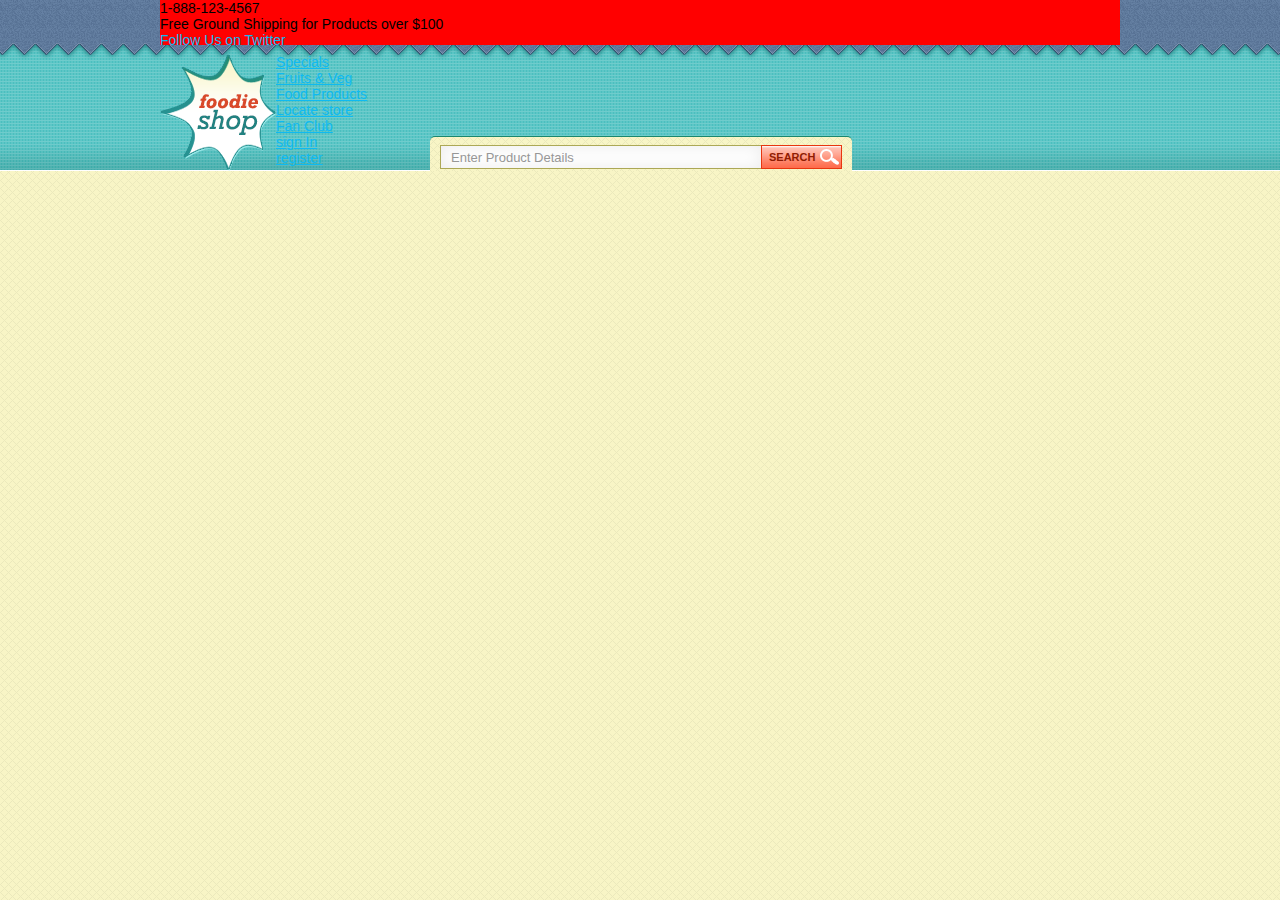
<file: CheckPoint_2/home/in_class/html/index.html>
<!DOCTYPE html PUBLIC "-//W3C//DTD XHTML 1.0 Strict//EN" "http://www.w3.org/TR/xhtml1/DTD/xhtml1-strict.dtd">
<html xmlns="http://www.w3.org/1999/xhtml">
<head>
    <title>Blank Page</title>
    <meta http-equiv="Content-Type" content="text/html; charset=UTF-8" />
    <link rel="stylesheet" href="css/style.css" type="text/css" />
</head>    
<body>
	<div class="wrapper">
		<div class="main">
			<div class="page-header">
				<div class="header-extra">
					 <div class="phone">1-888-123-4567</div>
					 <div class="ads">Free Ground Shipping for Products over $100</div>
					 
					 <ul class="social">
						<li class="twitter"><a href="#" title="Follow Us on Twitter">Follow Us on Twitter</a></li>
						<li class="facebook"><a href="#" title="Join Us on facebook">Join Us on facebook</a></li>
						<li class="rss"><a href="#" titl="rss">rss</a></li>
						<li class="email"><a href="#" title="email">email</a></li>
					 </ul>
					 
					 <div class="profile"><a href="#">My Account</a></div>
					 
					 <div class="basket">
						<a class="amount" href="#">11</a>
						<a class="total" href="#">1000$</a>
					 </div>
				</div>
				
				<div class="header-primary">
					<a href="#" class="logo" title="foodie shop">foodie shop</a>
					
					<ul class="main-navigation">
						<!--<li><a href="#"></a></li>-->
						<li><a href="#">Specials</a></li>
						<li><a href="#">Fruits &amp; Veg</a></li>
						<li><a href="#">Food Products</a></li>
						<li><a href="#">Locate store</a></li>
						<li><a href="#">Fan Club</a></li>
					</ul>
					
					<ul class="account">
						<li><a href="#" class="sign-in">sign In</a></li>
						<li><a href="#" class="register">register</a></li>
					</ul>
					
					<div class="search">
						<form action="#">
							<input type="text" value="Enter Product Details">
							<input type="submit" value="search">
						</form>
					</div>
				</div>
			</div> <!-- .page-header -->
			
			<div class="page-middle">
			</div> <!-- .page-middle -->
		</div> <!-- .main -->        
	</div> <!-- .wrapper -->
	
	<div class="page-footer">
			<div class="main"></div> <!-- .main -->
        </div> <!-- .page-footer -->
</body>
</html>
</file>
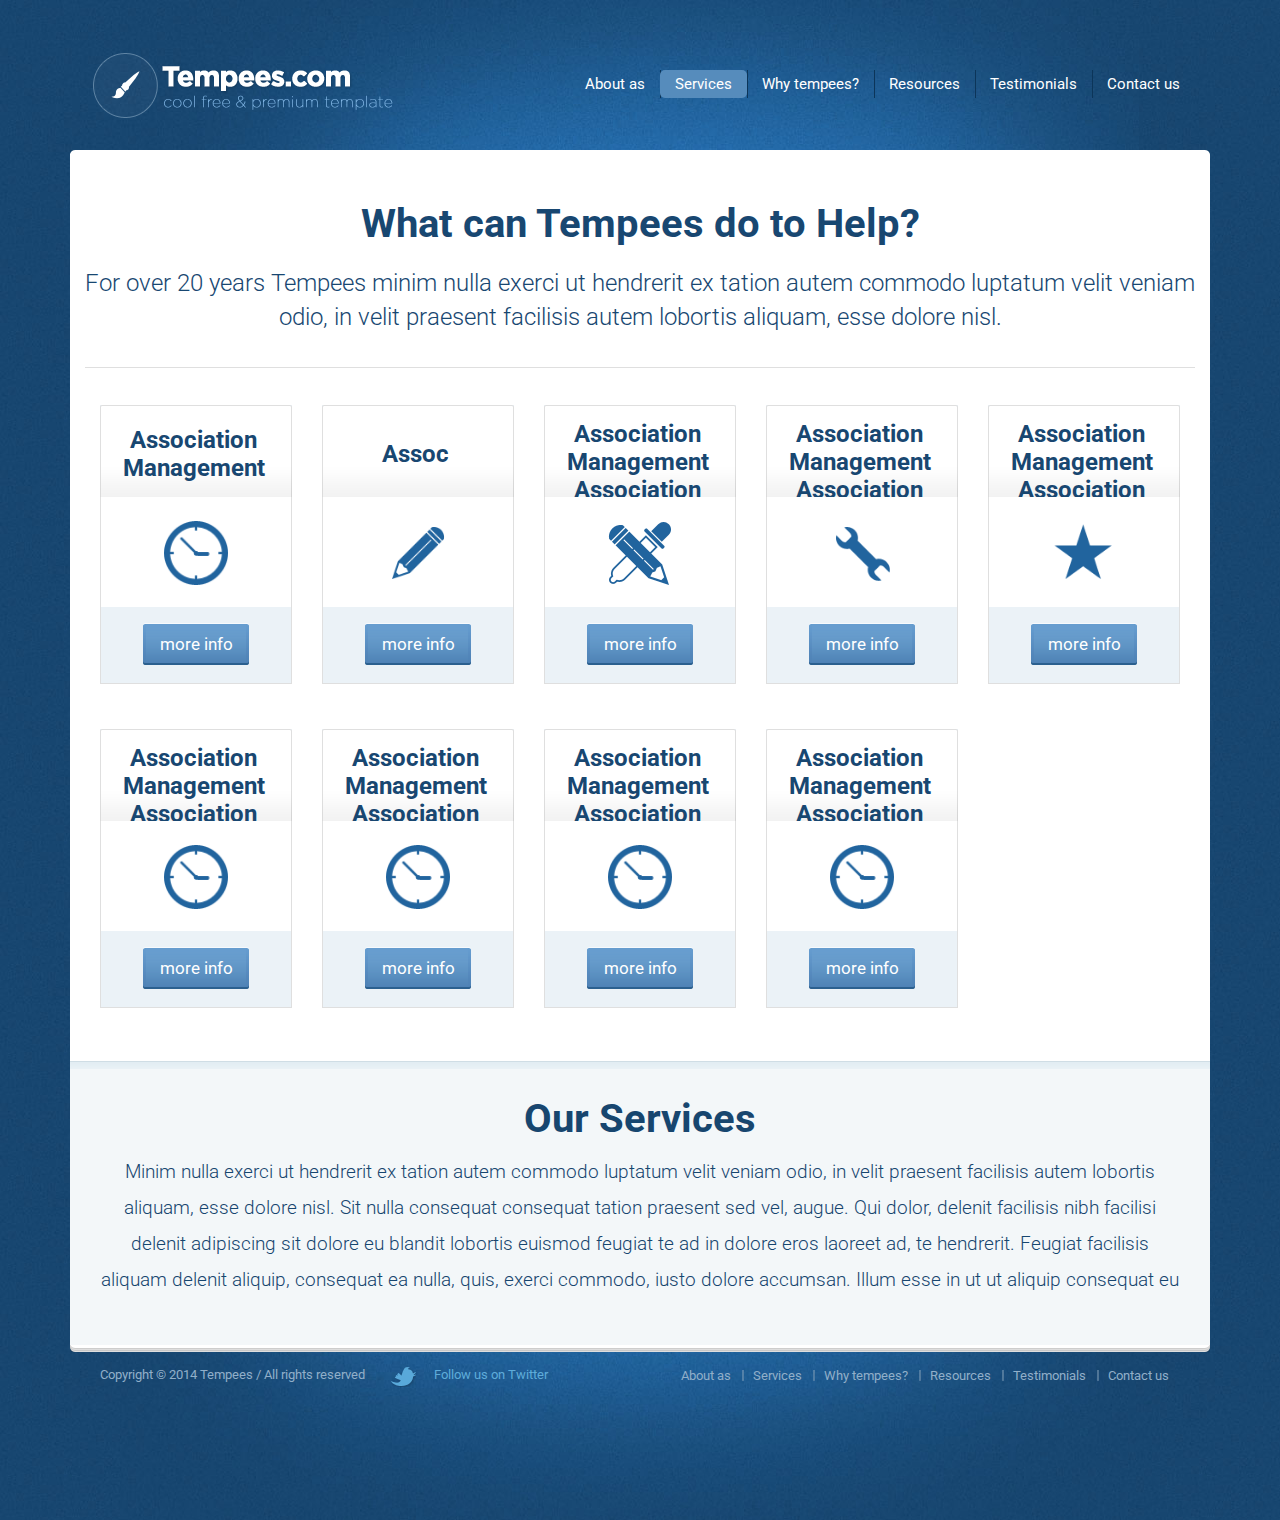
<file: CheckPoint_1/index_1.html>
<!DOCTYPE html>
<html>
<head>
    <meta http-equiv="Content-type" content="text/html; charset=utf-8">
    <meta http-equiv="X-UA-Compatible" content="IE=Edge">
    <title>Template Tempees.com</title>
    <link href="css/style.css" rel="stylesheet" type="text/css" />
    <link href='https://fonts.googleapis.com/css?family=Roboto:400,100,100italic,300,400italic,700,700italic,500,300italic,500italic,900,900italic'
          rel='stylesheet' type='text/css'>
</head>
<body>
<div id="wrapper">

<div class="page-header">
    <a id="logo" href="/" title="Logo"></a>

    <ul class="nav">
        <li><a href="/home/">About as</a></li>
        <li><a href="#" class="active">Services</a></li>
        <li><a href="/home/">Why tempees?</a></li>
        <li><a href="/home/">Resources</a></li>
        <li><a href="/home/">Testimonials</a></li>
        <li><a href="/home/">Contact us</a></li>
    </ul>

</div>
<!-- .page-header -->

<div class="page-body">
    <div class="box-inner-left">
        <div class="box-inner-right">
            <h1>What can Tempees do to Help?</h1>

            <h3>For over 20 years Tempees minim nulla exerci ut hendrerit ex tation autem commodo luptatum
                velit
                veniam odio, in velit praesent facilisis autem lobortis aliquam, esse dolore nisl. </h3>

            <div class="services">
                <div class="service"><!-- to push in one unit-->
                    <div class="service_header_wrapper">
                        <div class="service_header_hidden">
                            <div class="service_header">
                                <h3>Association Management</h3>
                            </div>
                        </div>
                    </div>

                    <div class="service_images">
                        <img src="images/layout/Clock.png" alt="clock">
                    </div>

                    <div class="service_footer">
                        <a class="button_sprite" href="#">more info</a>
                    </div>
                </div>

                <div class="service">
                    <div class="service_header_wrapper">
                        <div class="service_header_hidden">
                            <div class="service_header">
                                <h3>Assoc</h3>
                            </div>
                        </div>
                    </div>

                    <div class="service_images">
                        <img src="images/layout/pensil.png" alt="pensil">
                    </div>

                    <div class="service_footer">
                        <a class="button_sprite" href="#">more info</a>
                    </div>
                </div>

                <div class="service">
                    <div class="service_header_wrapper">
                        <div class="service_header_hidden">
                            <div class="service_header">
                                <h3>Association Management Association Management</h3>
                            </div>
                        </div>
                    </div>

                    <div class="service_images">
                        <img src="images/layout/pensil2.png" alt="pensil2">
                    </div>

                    <div class="service_footer">
                        <a class="button_sprite" href="#">more info</a>
                    </div>
                </div>

                <div class="service">
                    <div class="service_header_wrapper">
                        <div class="service_header_hidden">
                            <div class="service_header">
                                <h3>Association Management Association Management</h3>
                            </div>
                        </div>
                    </div>

                    <div class="service_images">
                        <img src="images/layout/tools.png" alt="tools">
                    </div>

                    <div class="service_footer">
                        <a class="button_sprite" href="#">more info</a>
                    </div>
                </div>

                <div class="service">
                    <div class="service_header_wrapper">
                        <div class="service_header_hidden">
                            <div class="service_header">
                                <h3>Association Management Association Management</h3>
                            </div>
                        </div>
                    </div>

                    <div class="service_images">
                        <img src="images/layout/fav1.png" alt="fav">
                    </div>

                    <div class="service_footer">
                        <a class="button_sprite" href="#">more info</a>
                    </div>
                </div>

                <div class="service">
                    <div class="service_header_wrapper">
                        <div class="service_header_hidden">
                            <div class="service_header">
                                <h3>Association Management Association Management</h3>
                            </div>
                        </div>
                    </div>

                    <div class="service_images">
                        <img src="images/layout/Clock.png" alt="clock">
                    </div>

                    <div class="service_footer">
                        <a class="button_sprite" href="#">more info</a>
                    </div>
                </div>

                <div class="service">
                    <div class="service_header_wrapper">
                        <div class="service_header_hidden">
                            <div class="service_header">
                                <h3>Association Management Association Management</h3>
                            </div>
                        </div>
                    </div>

                    <div class="service_images">
                        <img src="images/layout/Clock.png" alt="clock">
                    </div>

                    <div class="service_footer">
                        <a class="button_sprite" href="#">more info</a>
                    </div>
                </div>

                <div class="service">
                    <div class="service_header_wrapper">
                        <div class="service_header_hidden">
                            <div class="service_header">
                                <h3>Association Management Association Management</h3>
                            </div>
                        </div>
                    </div>

                    <div class="service_images">
                        <img src="images/layout/Clock.png" alt="clock">
                    </div>

                    <div class="service_footer">
                        <a class="button_sprite" href="#">more info</a>
                    </div>
                </div>

                <div class="service">
                    <div class="service_header_wrapper">
                        <div class="service_header_hidden">
                            <div class="service_header">
                                <h3>Association Management Association Management</h3>
                            </div>
                        </div>
                    </div>

                    <div class="service_images">
                        <img src="images/layout/Clock.png" alt="clock">
                    </div>

                    <div class="service_footer">
                        <a class="button_sprite" href="#">more info</a>
                    </div>
                </div>
            </div>
        </div>
    </div>
    <!--</div>-->

</div>
<!-- .page-body -->
<div class="our_services">
    <div class="our_services_outer">
        <div class="our_services_inner">
            <h1>Our Services</h1>

            <p>Minim nulla exerci ut hendrerit ex tation autem commodo luptatum velit veniam odio, in velit praesent
                facilisis autem lobortis aliquam, esse dolore nisl. Sit nulla consequat consequat tation praesent
                sed vel, augue. Qui dolor, delenit facilisis nibh facilisi delenit adipiscing sit dolore eu blandit
                lobortis euismod feugiat te ad in dolore eros laoreet ad, te hendrerit. Feugiat facilisis aliquam
                delenit aliquip, consequat ea nulla, quis, exerci commodo, iusto dolore accumsan. Illum esse in ut
                ut aliquip consequat eu </p>
        </div>
    </div>
</div>

<div class="page-footer">
    <div id="copyright">
        <p>Copyright © 2014 Tempees / All rights reserved</p>
    </div>
    <div id="twitter">
        <a id="link" href="website.net/link" title="twitter">Follow us on Twitter</a>
    </div>
    <div id="footer-nav">
        <ul class="nav-footer">
            <li><a href="/home/">About as</a></li>
            <li><a href="#" class="active">Services</a></li>
            <li><a href="/home/">Why tempees?</a></li>
            <li><a href="/home/">Resources</a></li>
            <li><a href="/home/">Testimonials</a></li>
            <li><a href="/home/">Contact us</a></li>
        </ul>
    </div>
</div>
<!-- .page-footer -->
</div>
<!--#wrapper-->
</body>
</html>
</file>
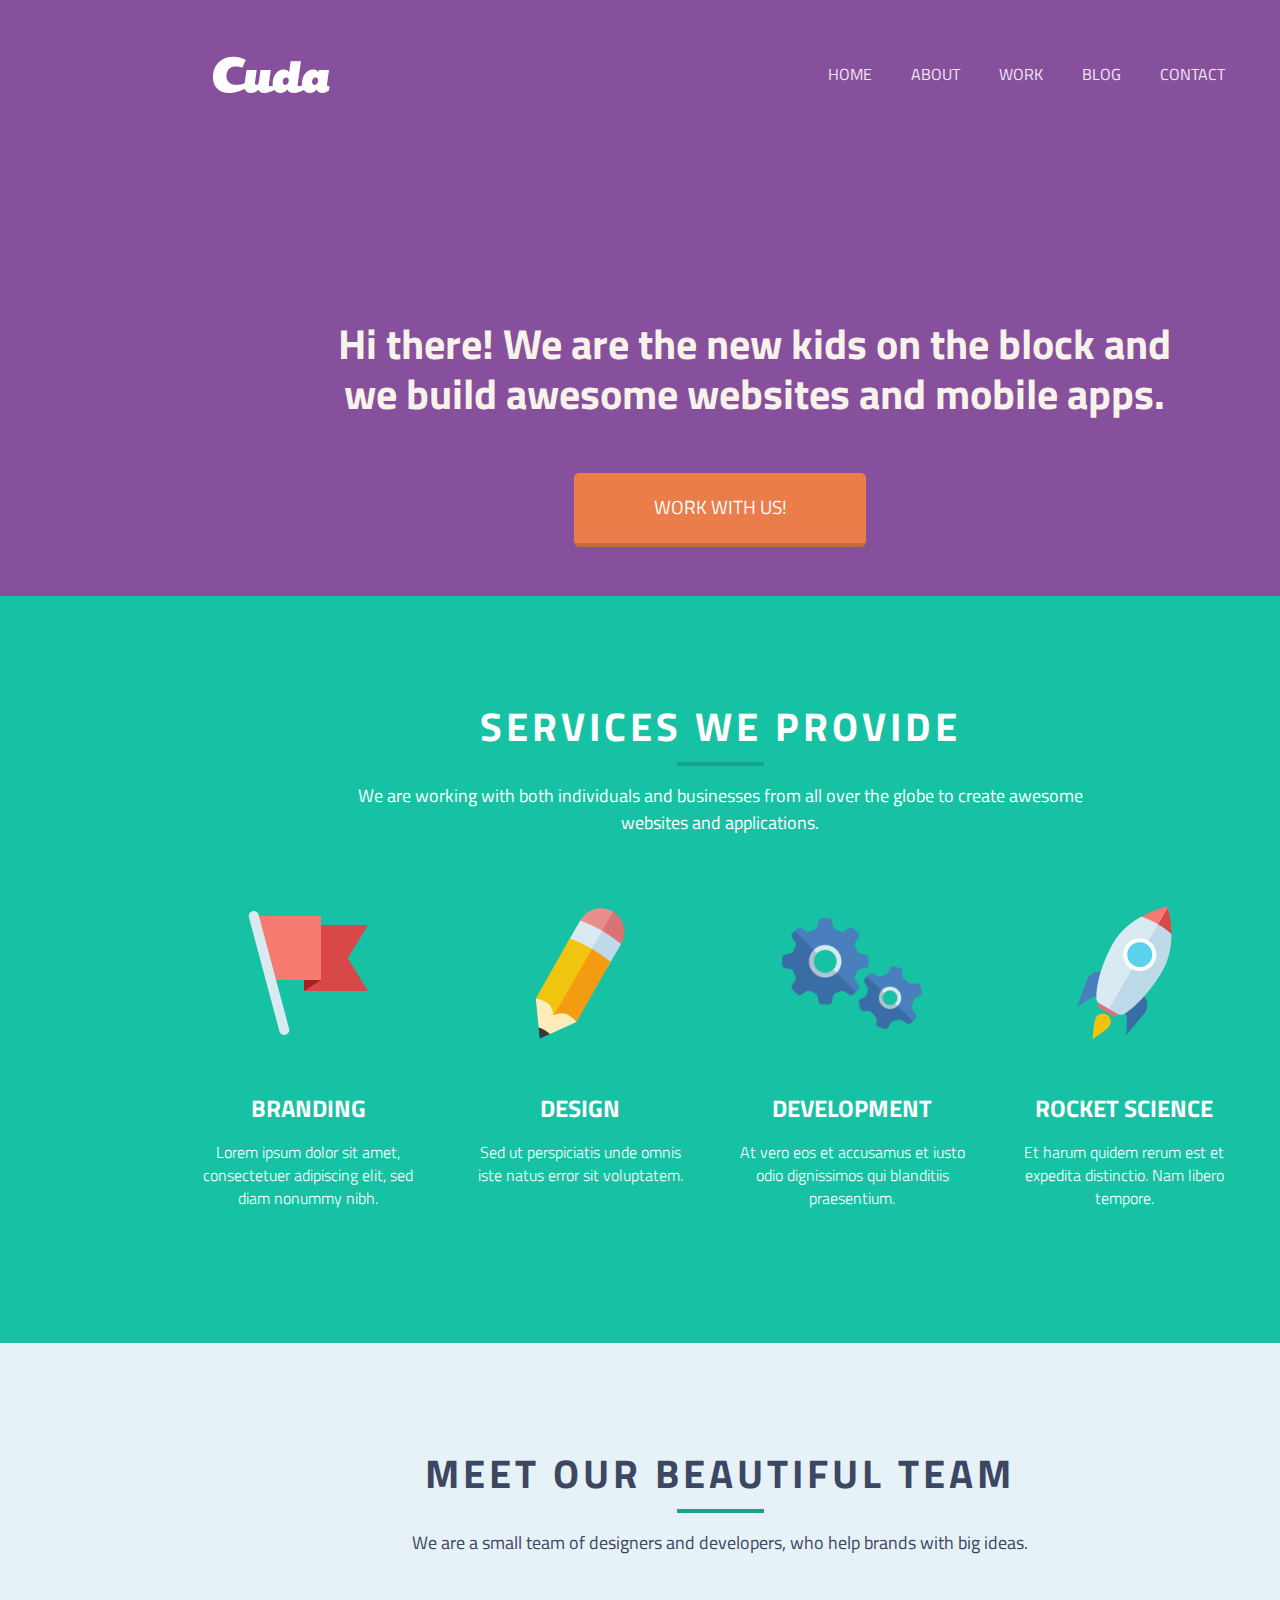
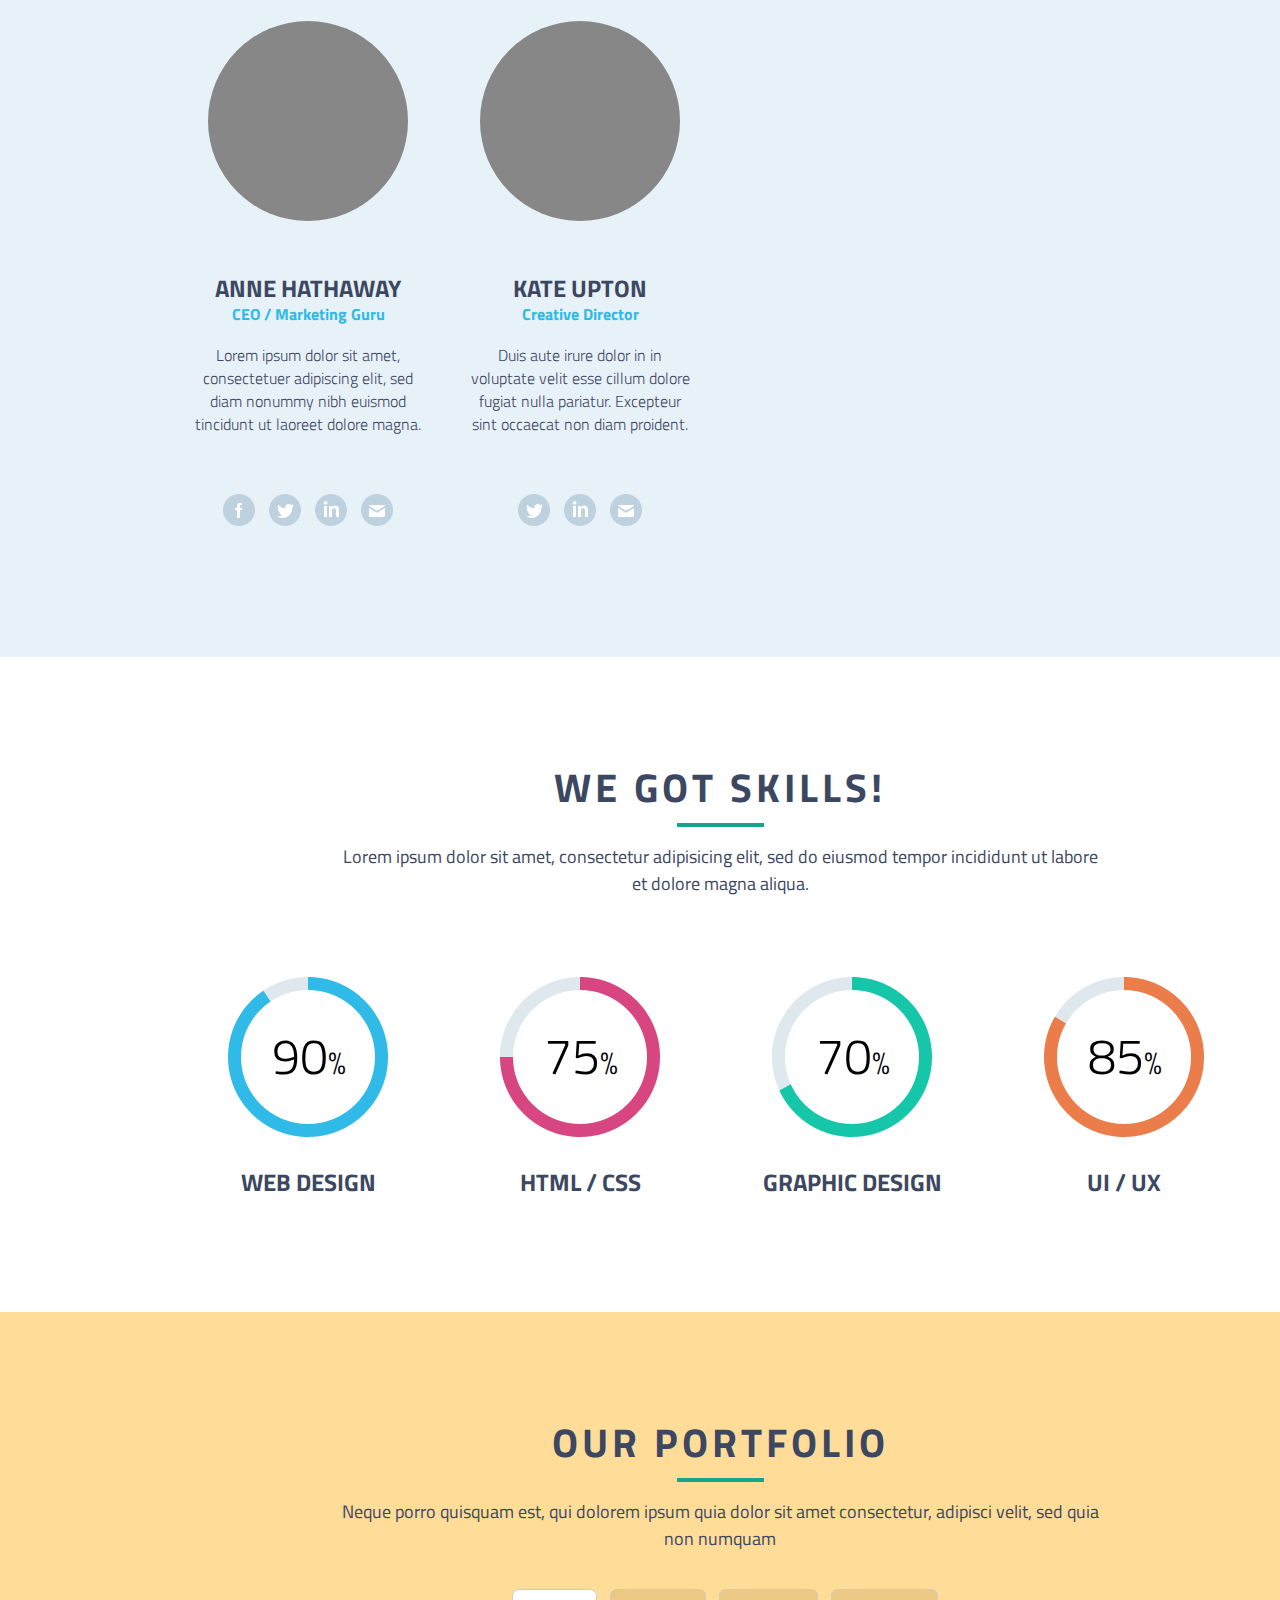
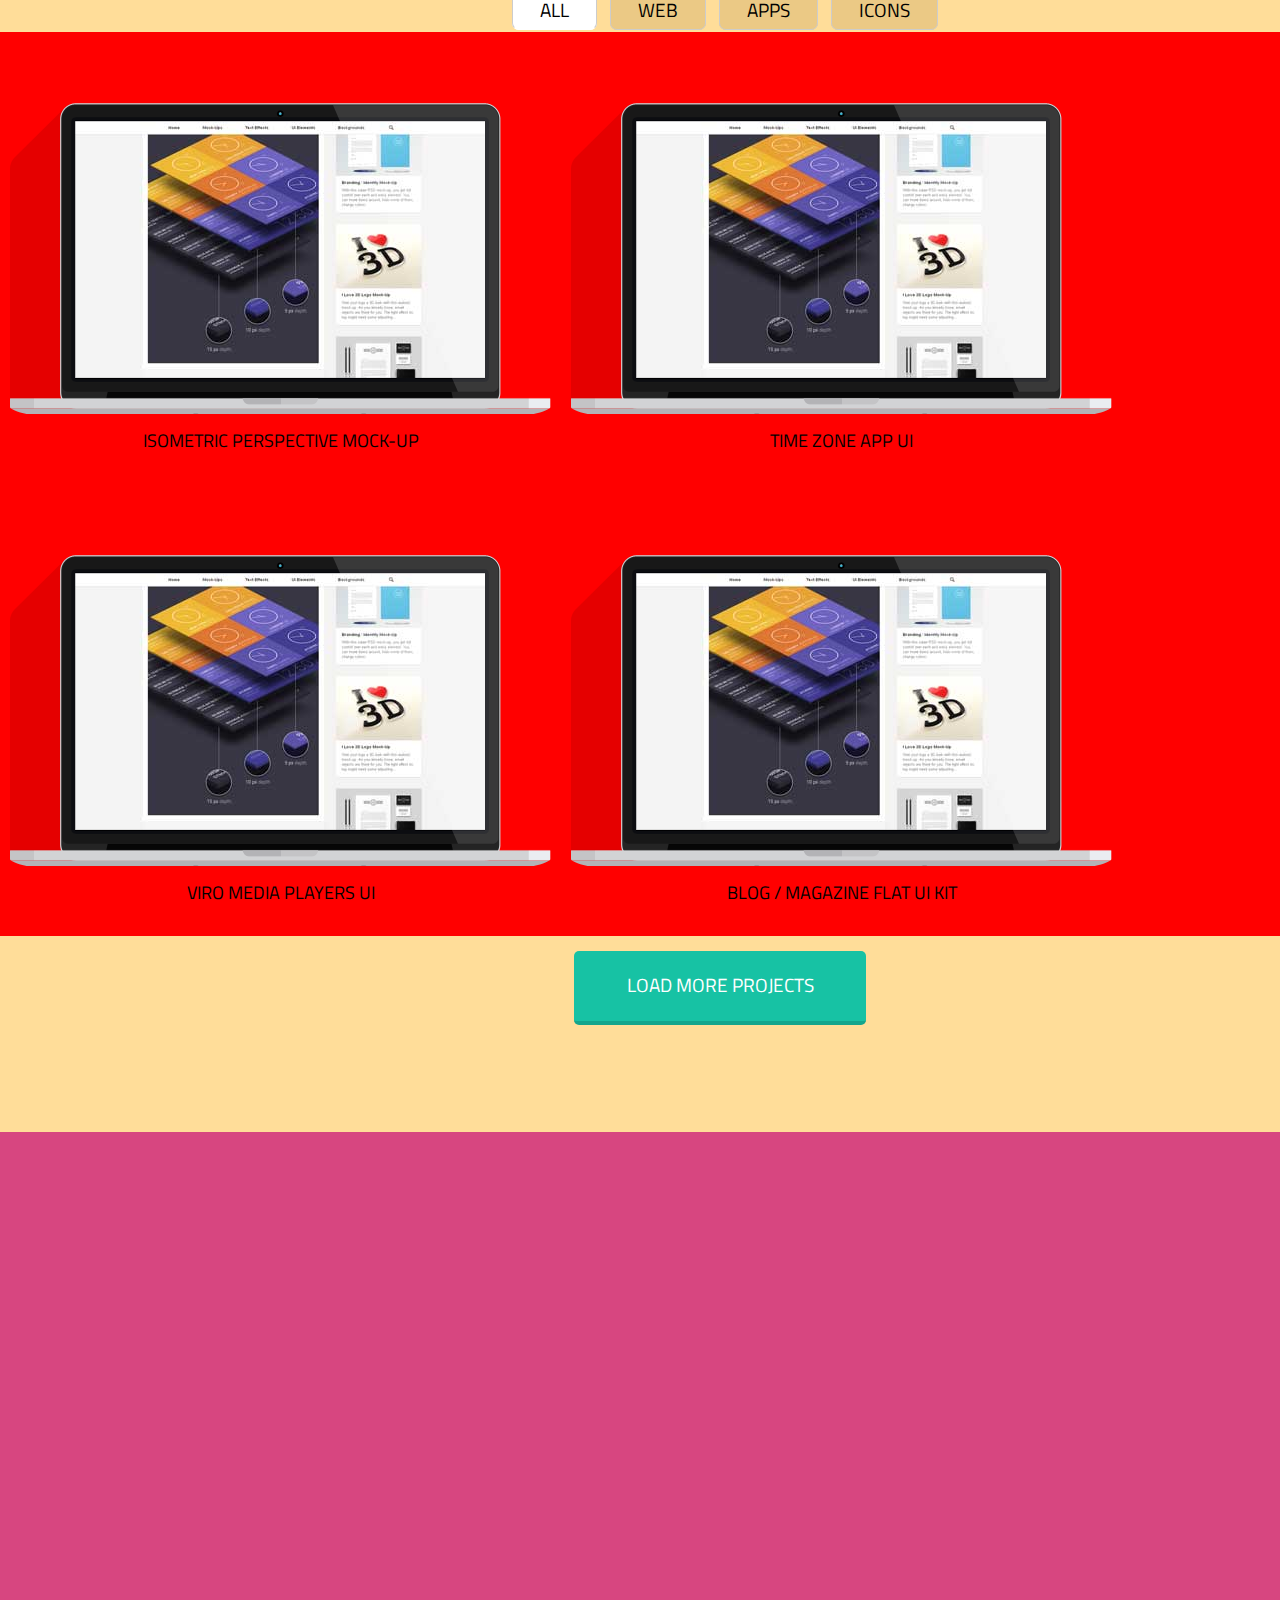
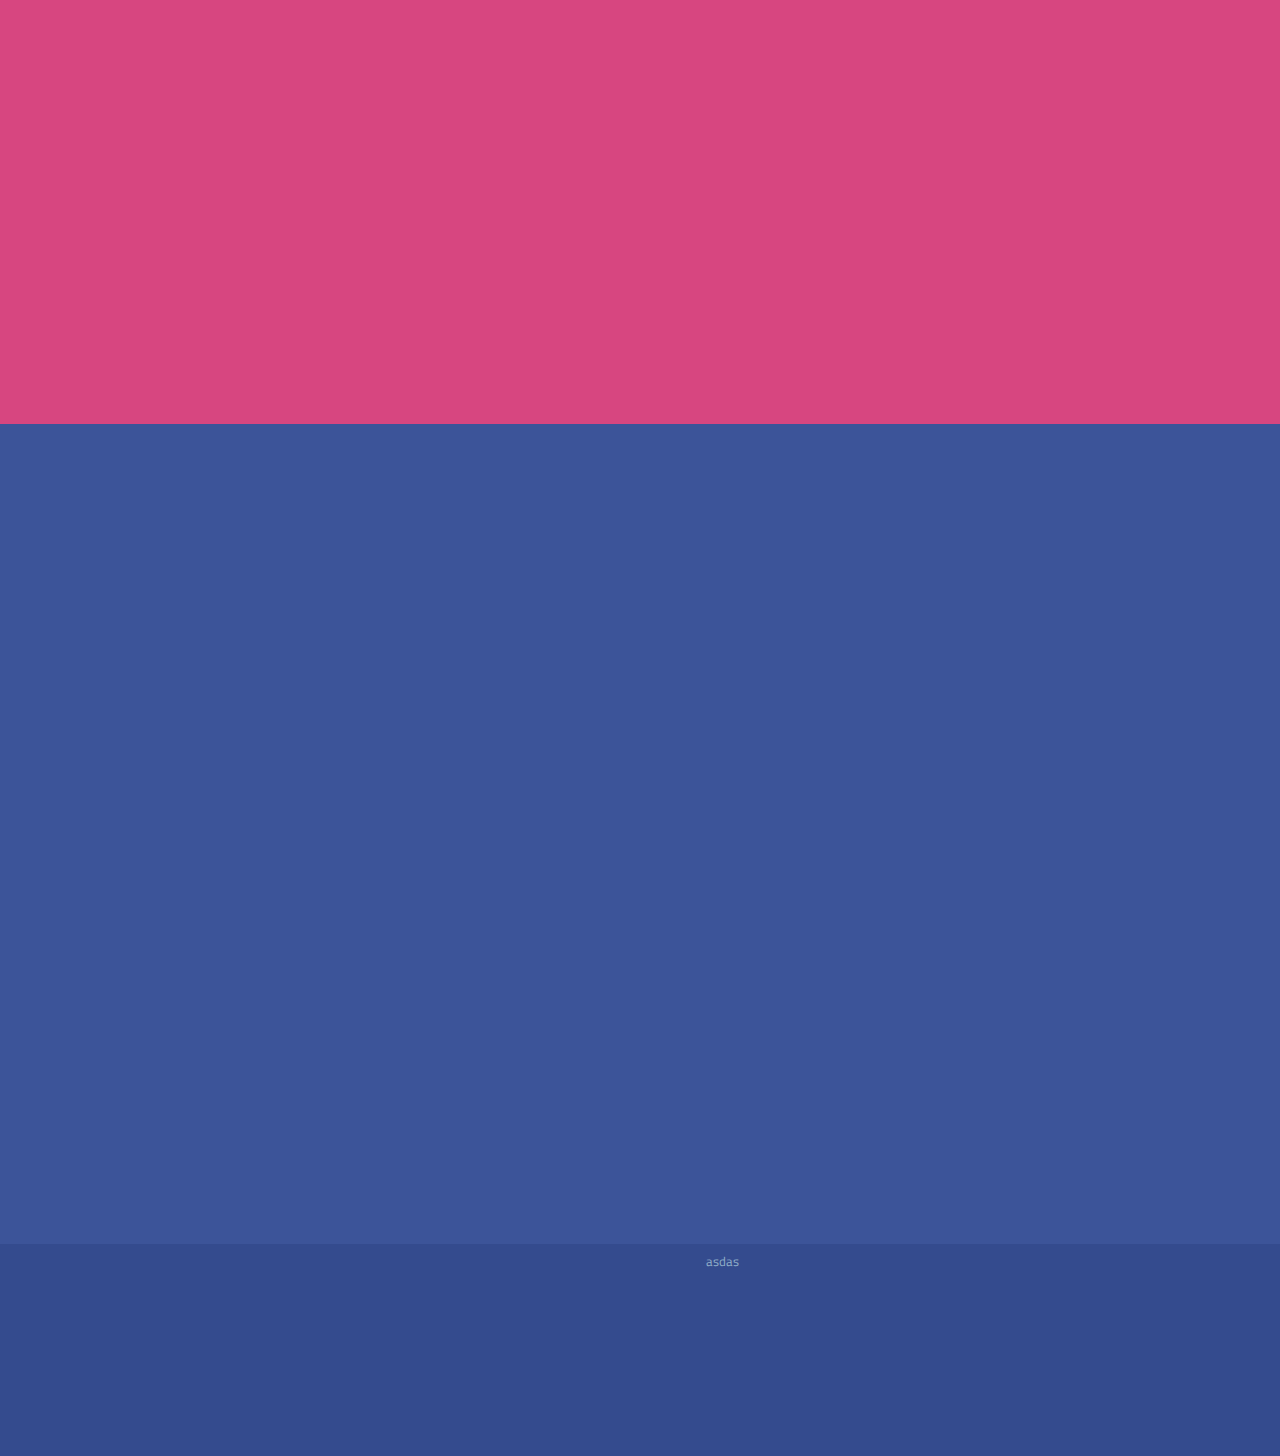
<file: CheckPoint_2/indexK.html>
<!DOCTYPE html>
<html>
<head>
    <meta http-equiv="Content-type" content="text/html; charset=utf-8">
    <meta http-equiv="X-UA-Compatible" content="IE=Edge">
    <title>Template.com</title>
    <link href="css/styleK.css" rel="stylesheet" type="text/css" />
    <link href='https://fonts.googleapis.com/css?family=Titillium+Web:400,300,300italic,600,400italic,600italic,700,700italic,900' rel='stylesheet' type='text/css'>
</head>
<body>
<div id="wrapper">

    <div class="welcome">
        <a href="#" class="logo" title="Cuda">foodie shop</a>

        <ul class="navigation">
            <li><a href="#" title="HOME">HOME</a></li>
            <li><a href="#" title="ABOUT">ABOUT</a></li>
            <li><a href="#" title="WORK">WORK</a></li>
            <li><a href="#" title="BLOG">BLOG</a></li>
            <li><a href="#" title="CONTACT">CONTACT</a></li>
        </ul>
        <div class="wrapper-h1">
        <h1>Hi there! We are the new kids on the block and we build awesome websites and mobile apps.</h1>
    </div>

            <a class="button" href="#">WORK WITH us!</a>
    </div>


    <div class="services">
        <h2>SERVICES WE PROVIDE</h2>

        <div class="services_line"></div>
        <div class="services_content">We are working with both individuals and businesses from all over the globe
            to create awesome websites and applications.
        </div>

        <div class="service_wrapper">
        <div class="service">
            <div class="service_images">
                <img src="images/layout/Flag.png" alt="flag">
            </div>
            <div class="service_header">Branding</div>
            <div class="service_content">Lorem ipsum dolor sit amet, consectetuer adipiscing elit, sed diam nonummy nibh.</div>
        </div>

        <div class="service">
            <div class="service_images">
                <img src="images/layout/Pencil.png" alt="pensil">
            </div>
            <div class="service_header">Design</div>
            <div class="service_content">Sed ut perspiciatis unde omnis iste natus error sit voluptatem.</div>
        </div>

        <div class="service">
            <div class="service_images">
                <img src="images/layout/Development.png" alt="development">
            </div>
            <div class="service_header">Development</div>
            <div class="service_content">At vero eos et accusamus et iusto odio dignissimos qui blanditiis praesentium.</div>
        </div>

        <div class="service">
            <div class="service_images">
                <img src="images/layout/Rocket.png" alt="rocket">
            </div>
            <div class="service_header">Rocket Science</div>
            <div class="service_content">Et harum quidem rerum est et expedita distinctio. Nam libero tempore.</div>
        </div>
        </div> <!-- end service_wrapper -->

    </div>

    <div class="team">
        <h2 class="dark-blue">MEET OUR BEAUTIFUL TEAM</h2>

        <div class="services_line"></div>
        <div class="services_content dark-blue">We are a small team of designers and developers, who help brands with big ideas.</div>

        <div class="service_wrapper">
            <div class="service">
                <div class="team_photo"></div>
                <div class="service_header dark-blue">ANNE HATHAWAY</div>
                <div class="team_prof">CEO / Marketing Guru</div>
                <div class="service_content dark-blue">Lorem ipsum dolor sit amet, consectetuer adipiscing elit, sed diam
                    nonummy nibh euismod tincidunt ut laoreet dolore magna.
                </div>
                <ul class="social-icons">
                <li><a href="#"><img src="images/layout/social_fb.png" alt=""></a></li>
                <li><a href="#"><img src="images/layout/social_twitter.png" alt=""></a></li>
                <li><a href="#"><img src="images/layout/social_linkedIn.png" alt=""></a></li>
                <li><a href="#"><img src="images/layout/social_mail.png" alt=""></a></li>
                </ul>
            </div>

            <div class="service">
                <div class="team_photo"></div>
                <div class="service_header dark-blue">Kate Upton</div>
                <div class="team_prof">Creative Director</div>
                <div class="service_content dark-blue">Duis aute irure dolor in in voluptate velit esse cillum dolore fugiat nulla pariatur. Excepteur sint occaecat non diam proident.
                </div>
                <ul class="social-icons">
                    <!--<li><a href="#"><img src="images/layout/social_fb.png" alt=""></a></li>-->
                    <li><a href="#"><img src="images/layout/social_twitter.png" alt=""></a></li>
                    <li><a href="#"><img src="images/layout/social_linkedIn.png" alt=""></a></li>
                    <li><a href="#"><img src="images/layout/social_mail.png" alt=""></a></li>
                </ul>
            </div>
        </div>

    </div>

    <div class="skills">
        <h2 class="dark-blue">WE GOT SKILLS!</h2>

        <div class="services_line"></div>
        <div class="services_content dark-blue">Lorem ipsum dolor sit amet, consectetur adipisicing elit, sed do eiusmod tempor incididunt ut labore et dolore magna aliqua.</div>

        <div class="service_wrapper">
            <div class="service">
                <div class="skills_indicator ind1">
                    <p>90<span>%</span></p>
                </div>
                <div class="service_header dark-blue">WEB DESIGN</div>
            </div>

            <div class="service">
                <div class="skills_indicator ind2">
                    <p>75<span>%</span></p>
                </div>
                <div class="service_header dark-blue">HTML / CSS</div>
            </div>

            <div class="service">
                <div class="skills_indicator ind3">
                    <p>70<span>%</span></p>
                </div>
                <div class="service_header dark-blue">GRAPHIC DESIGN</div>
            </div>

            <div class="service">
                <div class="skills_indicator ind4">
                    <p>85<span>%</span></p>
                </div>
                <div class="service_header dark-blue">UI / UX</div>
            </div>
        </div>

    </div>

    <div class="portfolio">
        <h2 class="dark-blue">OUR PORTFOLIO</h2>

        <div class="services_line"></div>
        <div class="services_content dark-blue">Neque porro quisquam est, qui dolorem ipsum quia dolor sit amet
        consectetur, adipisci velit, sed quia non numquam
        </div>

        <div class="tabs">

            <div class="tab">
                <input type="radio" id="tab-1" name="tab-group-1" checked>
                <label for="tab-1">ALL</label>

                <div class="content">

                    <div class="service_portfolio">
                        <img src="images/layout/PC_1.jpg" alt="PC">

                        <div class="service_portfolio_header">
                            <h3>Isometric Perspective Mock-Up</h3>
                        </div>
                    </div>

                    <div class="service_portfolio">
                        <img src="images/layout/PC_1.jpg" alt="PC">

                        <div class="service_portfolio_header">
                            <h3>Time Zone App UI</h3>
                        </div>
                    </div>

                    <div class="service_portfolio">
                        <img src="images/layout/PC_1.jpg" alt="PC">

                        <div class="service_portfolio_header">
                            <h3>Viro Media Players UI</h3>
                        </div>
                    </div>

                    <div class="service_portfolio">
                        <img src="images/layout/PC_1.jpg" alt="PC">

                        <div class="service_portfolio_header">
                            <h3>Blog / Magazine Flat UI Kit</h3>
                        </div>
                    </div>
                </div>
                <!--Content -->
            </div>


            <div class="tab">
                <input type="radio" id="tab-2" name="tab-group-1">
                <label for="tab-2">WEB</label>

                <div class="content">

                    <div class="service_portfolio">
                        <img src="images/layout/PC_1.jpg" alt="PC">

                        <div class="service_portfolio_header">
                            <h3>Isometric Perspective Mock-Up</h3>
                        </div>
                    </div>
                </div>
            </div>

        <div class="tab">
            <input type="radio" id="tab-3" name="tab-group-1">
            <label for="tab-3">APPS</label>

            <div class="content">
               <p>Содержание закладки №3</p>
            </div>
        </div>

        <div class="tab">
            <input type="radio" id="tab-4" name="tab-group-1">
            <label for="tab-4">ICONS</label>

            <div class="content">
                <p>Содержание закладки №4</p>
            </div>
        </div>
    </div>


    <a class="button green" href="#">LOAD MORE PROJECTS</a>


</div>

    <div class="testimonials">

    </div>

    <div class="touch">

    </div>

    <div class="page-footer">
        <ul class="nav-footer">
            <!--<li><a href="/home/">Facebook</a></li>
            <li><a href="#" class="active">Twitter</a></li>
            <li><a href="/home/">Google +</a></li>
            <li><a href="/home/">LinkedIn</a></li>
            <li><a href="/home/">Behance</a></li>
            <li><a href="/home/">Dribbble</a></li>
            <li><a href="/home/">GitHub</a></li>-->
            <li><a href="#">asdas</a></li>
        </ul>
    </div>
    <!-- .page-footer -->
</div>
<!--#wrapper-->
</body>
</html>
</file>
<file: CheckPoint_2/css/style.css>
@import url(https://fonts.googleapis.com/css?family=Titillium+Web:400,300,300italic,600,400italic,600italic,700,700italic,900);
* {
    margin: 0;
    padding: 0;
}

body {
    background-color: #bfbfbf;
    font: normal 19px Titillium Web, sans-serif;
}

img {
    border: 0;
}

a {
    color: #0ebaf2;
    outline: none;
}

a:hover {
    color: #000;
}

a:active {
    color: #c60101;
}

a:visited {
    /*color: #c60101;*/
}

ul li {
    list-style: none;
}

table {
    width: 100%;
    border-collapse: collapse;
}

table td {
    vertical-align: top;
}

input, textarea, select, button {
    font: normal 14px Arial, Helvetica, sans-serif;
    outline: none;
}

h1, h3, h4, h5, h6 {
    font-weight: normal;
}
h2 {
    text-align: center;
    padding: 100px 0px 0px 0px;
    font: 700 40px Titillium Web, sans-serif;
    letter-spacing: 4px;
    color: white;
}

h2:after {
    display: block;
    margin: 0 0 0px 678px;
    background: url("../images/layout/services_line.png") center;
    height: 4px;
    content: " ";
    text-shadow: none;
    width: 87px;
}

h4 {
    text-align: center;
    letter-spacing: 0px;
    margin-top: 25px;
}

.dark-blue {
    color: #3C4761;
}

.black{
    color: #27283D;
}

.white {
    color: #ffffff;
}
/* Button
----------------------------------*/
.button {
    display: inline-block;
    text-transform: uppercase;
    text-decoration: none;
    height: 70px;
    min-width: 150px;
    max-width: 300px;
    padding: 0px 10px 0px;
    border-radius: 5px 5px 5px 5px;
    background-color: #eb7d4b;
    color: white;
    text-overflow: ellipsis;
    text-align: center;
    line-height: 68px;
    border-bottom: 4px solid #c86a40;
}

.button:hover {
    opacity: 0.75;
}

.green {
    background-color: #17c2a4;
    border-bottom: 4px solid #14a58c;
}

.blue {
    background-color: #30bae7;
    border-bottom: 4px solid #299ec5;
}
/*End Button*/

/* Layout
----------------------------------*/
.wrapper {
    max-width: 1440px;
    /*height: 1900px;*/
    margin: auto;
}

.welcome {
    background-color: #87509c;
    /*width: 1440px;*/
    min-height: 596px;
    margin: 0 auto;
    text-align: center;
}

.welcome h1 {
    text-align: center;
    padding: 228px 220px 52px;
    font: 700 42px Titillium Web, sans-serif;
    line-height: 50px;
    color: #F7F3EA;
}

.welcome .logo {
    width: 320px;
    height: 37px;
    float: left;
    margin: 56px 0px 0px 212px;
    text-indent: -90000px;
    background: url("../images/layout/logo.png") no-repeat 0 0;
}

.welcome .logo:hover {
    opacity: 0.7;
}

/*------------------------------------*\
	NAVIGATION
\*------------------------------------*/
#nav{
    float:right;
    list-style:none;
    margin: 52px 171px 0px 0px;
    text-align: center;
}
#nav li{
    float:right;
    font: 16px Titillium Web, sans-serif;
    padding: 5px 5px 0px 2px;
    position:relative;
    display:block;
}
#nav li a{
    text-decoration: none;
    padding: 7px 19px;
    color: #efe8f2;
    background-color: #87509c;
    display:block;

    text-shadow:1px 1px 1px #87509c; /* Тень текста, чтобы приподнять его на немного */
    -moz-border-radius:2px;
    -webkit-border-radius:2px;
    border-radius:2px;
}
#nav li a:hover{
    color:#fff;
    background-color: #87509c;
    border-radius: 5px 5px 0px 5px;
    background:rgba(107,12,54,0.75);  /*ыглядит полупрозрачным*/
    text-decoration:none;
}

/*--- ВЫПАДАЮЩИЕ ПУНКТЫ ---*/
#nav ul{
    list-style:none;
    position:absolute;
    left:-9999px; /* Скрываем за экраном, когда не нужно (данный метод лучше, чем display:none;) */
    opacity:0; /* Устанавливаем начальное состояние прозрачности */
    -webkit-transition:0.25s linear opacity; /* В Webkit выпадающие пункты будут проявляться */
}
#nav ul li{
    padding-top:1px; /* Вводим отступ между li чтобы создать иллюзию разделенных пунктов меню */
    float:none;
}
#nav ul a{
    white-space:nowrap; /* Останавливаем перенос текста и создаем многострочный выпадающий пункт */
    display:block;
}
#nav li:hover ul{ /* Выводим выпадающий пункт при наведении курсора */
    left:0; /* Приносим его обратно на экран, когда нужно */
    opacity:1; /* Делаем непрозрачным */
}
#nav li:hover a{ /* Устанавливаем стили для верхнего уровня, когда выводится выпадающий список */
    background:#643a79;
    background:rgba(107,12,54,0.75);  /*Выглядит полупрозрачным*/
    text-decoration:none;
}
#nav li:hover ul a{ /* Изменяем некоторые стили верхнего уровня при выводе выпадающего пункта */
    text-decoration:none;
    -webkit-transition:-webkit-transform 0.075s linear;
}
#nav li:hover ul li a:hover{ /* Устанавливаем стили для выпадающих пунктов, когда курсор наводится на конкретный пункт */
    background: #da1eec;
    background:rgba(51,51,51,0.75);  /*Будет полупрозрачным*/
    text-decoration:none;
    -moz-transform:scale(1.05);
    -webkit-transform:scale(1.05);
}
/*end navigation*/

.services {
    background-color: #17c2a4;
    /*width: 1440px;*/
    min-height: 747px;
    margin: 0 auto;
    color: white;
}

.service_wrapper {
    margin: 16px 174px 0px
}

.service {
    overflow: hidden;
    display: inline-block;
    text-align: center;
    width: 268px;
    margin: 0px 0px 0px 0px;
}

.service_images {
    line-height: 238px;
    height: 238px;
}

.service_images img {
    vertical-align:middle;
    max-width: 140px;
    max-height: 140px;
}

.service_header {
    overflow: hidden;
    height: 33px;
    text-transform: uppercase;
    font: 700 24px Titillium Web, sans-serif;
    margin-top: 0px;
}

.service_content {
    margin: 18px 20px 0px 20px;
    font: 300 16px Titillium Web, sans-serif;
    line-height: 23px;
    height: 150px;
    text-align: center;
    letter-spacing: 0px;
}

.team {
    background-color: #e7f1f8;
    /*width: 1440px;*/
    height: 914px;
    margin: 0 auto;
}

.team_photo {
    padding-top: 0px;
    margin: 49px auto;
    width: 200px;
    height: 200px;
    background: #878787;
    -moz-border-radius: 100px;
    -webkit-border-radius: 100px;
    border-radius: 100px;
}

.team_prof {
    font: 700 16px Titillium Web, sans-serif;
    color:#30BAE7;
    line-height: 23px;
}

.social-icons li {
    display: inline-block;
    padding: 0px 5px 0px 5px;
}

.skills {
    background-color: #ffffff;
    /*width: 1440px;*/
    height: 655px;
    margin: 0 auto;
}

.skills_indicator {
    padding-top: 0px;
    margin: 64px auto 27px;
    width: 160px;
    height: 160px;
}

.skills_indicator p {
    padding: 40px 6px 0px 8px;
    font: 300 50px Titillium Web, sans-serif;
}

.skills_indicator span {
    font: 300 32px Titillium Web, sans-serif;
}

.ind1 {
    background: url("../images/layout/skills_1.png") no-repeat center;
}

.ind2 {
    background: url("../images/layout/skills_2.png") no-repeat center;
}

.ind3 {
    background: url("../images/layout/skills_3.png") no-repeat center;
}

.ind4 {
    background: url("../images/layout/skills_4.png") no-repeat center;
}

.skills_percent {
    margin: 0px;
    padding: 0px;
}

.portfolio {
    background-color: #ffdd99;
    height: 1422px;
    margin: 0 auto;
    text-align: center;
}

.tabs {
    position: relative;
    min-height: 917px;
    clear: both;
    margin: 15px 0px 91px 0px;
}

.tab {
    display: inline-block;
    margin-top: 28px;
    left: 523px;
}

.tab label {
    background: #ebc985;
    padding: 5px 27px 5px 27px;
    border: 1px solid #ccc;
    border-radius: 7px 7px 7px 7px;
    margin-left: 9px;
    position: relative;
    cursor: pointer;
}

.tab [type=radio] {
    display: none;
}

.content {
    position: absolute;
    top: 65px;
    left: 0;
    padding: 20px 155px 0px 155px;
    width: 1130px;
    height: 880px;
    background: #ffdd99;
}

[type=radio]:checked ~ label {
    background: #ffffff;
    border-bottom: 1px solid white;
    z-index: 2;
}

[type=radio]:checked ~ label ~ .content {
    z-index: 1;
}

.service_portfolio {
    float: left;
    overflow: hidden;
    display: inline-block;
    padding: 0px 10px 0px 10px;
    text-align: center;
    width: 541px;
    height: 452px;
    margin: 0px;
    background: url("../images/layout/PC_clear.png") no-repeat center;
}

.service_portfolio img {
    margin-top: 90px;
    vertical-align:middle;
    max-width: 409px;
    max-height: 255px;
}

.service_portfolio_header h3 {
    margin-top: 50px;
    text-transform: uppercase;
    font: 400 18px Titillium Web, sans-serif;
}


.testimonials {
    background-color: #d74680;
    /*width: 1440px;*/
    margin: 0 auto;
}

.responses{
    margin:65px 172px 0px 172px;
}

.response{
    text-align:left;
    display:inline-block;
    margin-bottom:136px;
}

.response:nth-child(odd){
    padding-right:80px;
}

.avatar{
    position:relative;
    float:left;
    display:block;
}

.avatar img{
    max-height:96px;
    max-width:96px;
    border-radius:100%;
}

.message{
    margin: 0px 0px 0px 144px;
    height:100px;
    width:350px;
    font: 400 italic 21px/31px Titillium Web, sans-serif;
    color: #ffffff;
    padding-right:8px;
    letter-spacing: 1px;
}

.message  p{
    max-height:100px;
    overflow:hidden;
}

.response_name{
    display: inline-block;
    margin: 15px 0px 0px 49px;
    max-height:35px;
    max-width:240px;
    overflow:hidden;
}

.response_name h3 {
    text-transform: uppercase;
    font: 600 24px/26px Titillium Web, sans-serif;
    color: #ffffff;
}

.response_prof{
    padding-left: 145px;
    margin-top: -10px;
}

.response_prof a {
    text-decoration: none;
    color: #fac996;
}

.response_prof a:hover {
    opacity: 0.7;
}

.touch {
    background-color: #3c5499;
    /*width: 1440px;*/
    height: 820px;
    margin: 0 auto;
    text-align: center;
}

.forms-wrapper {
    width: 860px;
    margin: 70px auto 20px;
}

.form-name{
    float: left;
}

.form-email{
    float: left;
    margin-left: 38px;
}

.form-message {
    clear: both;
}

.form-name input, .form-email input, .form-message textarea{
    width: 391px;
    height: 35px;
    padding: 10px;
    font: 400 18px Titillium Web, sans-serif;
    color: #FFFFFF;
    line-height: 1;
    background: #273a71;
    border: 0;
    border-radius: 3px;
}

.form-message textarea{
    margin: 25px 0 40px;
    width: 840px;
    min-height: 180px;
    resize: vertical;
}

.form-name input:hover, .form-email input:hover, .form-message textarea:hover{
    box-shadow: 0px 0px 2px 2px #ec952a inset;
}

.form-message textarea:focus, .form-name input:focus, .form-email input:focus{
    background:#343D83;
    box-shadow:none;
}

.form-submit input{
    display:inline-block;
    cursor:pointer;
    border:none;
    font: 400 19px Titillium Web, sans-serif;
    color: #FFFFFF;
    line-height: 1.455;
    text-decoration: none;
    padding: 24px 84px;
    border-radius: 4px;
    background-color: #30bae7;
    max-width: 300px;
    overflow: hidden;
    white-space: nowrap;
    text-overflow: ellipsis;
    box-shadow: 0 -4px #299ec5 inset;
}

.form-submit input:hover{
    opacity: 0.7;
}

/* Footer */
.page-footer {
    background-color: #344b8e;
    /*width: 1440px;*/
    height: 212px;
    margin: 0 auto;
}

.nav-footer {
    padding-top: 35px;
    float: none;
    text-align: center;
}

.nav-footer li {
    display: inline-block;
    padding: 5px 5px 5px 10px;
    font: 24px Titillium Web, sans-serif;
    background: url() no-repeat left 50%;
}

.nav-footer li:first-child {
    background: none;
}

.nav-footer a {
    text-decoration: none;
    padding: 0px 20px;
    color: #91AFC9;
}

.nav-footer a:hover, .nav-footer a.active {
    border-radius: 5px 5px 5px 5px;
    background-color: #568cbc;
}
</file>
<file: CheckPoint_3/css/style.css>
@font-face {
    font-family: "ballpark weiner";
    src: url("../fonts/ballpark_weiner.ttf") format("truetype");
    /*src: url("../fonts/ballpark_weiner.eot"); */ /*EOT file for IE*/
    /*src: local('☺'),*/
    /*url('../fonts/ballpark_weiner.eot?') format('embedded-opentype'),*/
    font-style:normal;
    font-weight:normal;
}

@font-face {
    font-family: "Helvetica Neue";
    src: url("../fonts/HelveticaNeueCyr-Roman.otf") format("opentype");
    /*src: url("../fonts/HelveticaNeueCyr-Roman.eot"); *//* EOT file for IE */
    /*src: local('☺'),*/
    /*url('../fonts/HelveticaNeueCyr-Roman.eot?') format('embedded-opentype'),*/
    font-style:normal;
    font-weight:normal;
}

@font-face {
    font-family: "HelveticaM";
    src: url("../fonts/HelveticaNeueCyr-Medium.otf") format("opentype");
}
* {
    margin: 0;
    padding: 0;
}

body {
    font: normal 16px "Helvetica Neue", sans-serif;
}

img {
    border: 0;
}

a {
    color: #0ebaf2;
    outline: none;
}

a:hover {
    color: #000;
}

a:active {
    color: #c60101;
}

a:visited {
    /*color: #c60101;*/
}

ul li {
    list-style: none;
}

table {
    width: 100%;
    border-collapse: collapse;
}

table td {
    vertical-align: top;
}

input, textarea, select, button {
    font: normal 14px Helvetica Neue, sans-serif;
    outline: none;
}

h1, h2, h3, h4, h5, h6 {
    font-weight: normal;
    color: #464646;
}

section,article,nav,aside,header,footer,hgroup {
    display: block;
}

.white {
    color: #ffffff;
}

.grey {
    color:#8e8e8e;
}
/* Button
----------------------------------*/
.button {
    display: inline-block;
    float: none;
    text-decoration: none;
    height: 36px;
    min-width: 127px;
    max-width: 300px;
    padding: 0px 10px 0px;
    border-radius: 5px 5px 5px 5px;
    background-color: #9b9c9c;
    color: white;
    text-align: center;
    text-overflow: ellipsis;
    font: normal 13px Helvetica Neue, sans-serif;
    line-height: 36px;
}

.button:hover {
    opacity: 0.75;
}
.forslider {
    position: absolute;
    margin: 24% 0% 0% 3%;
}

/*End Button*/

/* Layout
----------------------------------*/
.wrapper {
    width: 100%;/*1040px*/
    max-width: 1040px;
    margin: 0 auto;
}

.header {
    background: url("../images/layout/fon.jpg") repeat;
    height: 100px;
}

.logo {
    float: left;
    width: 17%;
    margin: 2% 0% 0% 1%;
    color: #e0e0e0;
    font: normal 2.25em "ballpark weiner", sans-serif;
    text-decoration: none;
}

/*------------------------------------*\
	NAVIGATION
\*------------------------------------*/
#nav{
    display: block;
    float:left;
    /*width: 61%;*/
    list-style:none;
    margin: 2% 0% 0% 0%;
    text-align: center;
}
#nav li{
    float:right;
    font: 400 0.8em/21px Helvetica Neue, sans-serif;
    padding: 5px 5px 0px 2px;
    position:relative;
    display:block;
}
#nav li a{
    text-decoration: none;
    padding: 7px 19px;
    color: #e8e8e8;
    /*background-color: #2f2f2f;*/
    display:block;

    text-shadow:1px 1px 1px #87509c; /* Тень текста, чтобы приподнять его на немного */
    -moz-border-radius:2px;
    -webkit-border-radius:2px;
    border-radius:2px;
}
#nav li a:hover{
    color:#fff;
    background-color: #2f2f2f ;
    border-radius: 5px 5px 0px 5px;
    background:rgba(47,47,47,0.75);  /*ыглядит полупрозрачным*/
    text-decoration:none;
    /*transform: scale(1.5);*/
}

/*--- ВЫПАДАЮЩИЕ ПУНКТЫ ---*/
#nav ul{
    list-style:none;
    position:absolute;
    left:-9999px; /* Скрываем за экраном, когда не нужно (данный метод лучше, чем display:none;) */
    opacity:0; /* Устанавливаем начальное состояние прозрачности */
    -webkit-transition:0.25s linear opacity; /* В Webkit выпадающие пункты будут проявляться */
}
#nav ul li{
    padding-top:1px; /* Вводим отступ между li чтобы создать иллюзию разделенных пунктов меню */
    float:none;
}
#nav ul a{
    white-space:nowrap; /* Останавливаем перенос текста и создаем многострочный выпадающий пункт */
    display:block;
}
#nav li:hover ul{ /* Выводим выпадающий пункт при наведении курсора */
    left:0; /* Приносим его обратно на экран, когда нужно */
    opacity:1; /* Делаем непрозрачным */
    font: 400 1.25em/21px Helvetica Neue, sans-serif;
    z-index: 5000;
}
#nav li:hover a{ /* Устанавливаем стили для верхнего уровня, когда выводится выпадающий список */
    background:#2f2f2f;
    background:rgba(47,47,47,0.75);  /*Выглядит полупрозрачным*/
    text-decoration:none;
}
#nav li:hover ul a{ /* Изменяем некоторые стили верхнего уровня при выводе выпадающего пункта */
    text-decoration:none;
    -webkit-transition:-webkit-transform 0.075s linear;
}
#nav li:hover ul li a:hover{ /* Устанавливаем стили для выпадающих пунктов, когда курсор наводится на конкретный пункт */
    background: #da1eec;
    background:rgba(51,51,51,0.75);  /*Будет полупрозрачным*/
    text-decoration:none;
    -moz-transform:scale(1.05);
    -webkit-transform:scale(1.05);
}
/*end navigation*/

/* Nav in image */
.nav-resent {
    display: block;
    height: 220px;
    margin: 0px 10px 0px 15px;
    float:left;
    text-align: left;
    background: url("../images/layout/magnetic_tool2.png") no-repeat 40% 40%;
    position: absolute;
    top: 0;
    left: 0;
    width: 220px;  
    opacity: 0;  
    transition: 500ms;
}
.nav-resent li{
    /*opacity: 0;*/
    float:left;
    width: 50px;
    font: 400 0.725em/21px Helvetica Neue, sans-serif;
    position:relative;
    display:block;
    margin-top: 120px;
}
.nav-resent li a{
    display:block;
    text-decoration: none;
    padding: 7px 15px;
    color: #000000;
    display:block;
    text-shadow:1px 1px 1px #87509c; /* Тень текста, чтобы приподнять его на немного */
}

/*end Nav in image*/

.search {
    float: left;
    width: 20%;/*402px;*/
    height: 26px;
    margin-top: 2%;
    border-radius: 5px 5px 0 0;
}

.search form {
    overflow: hidden;
}

.search input {
    float: left;
}

.search input[type="text"]{
    width: 130px;
    height: 25px;
    margin-top: 5px;
    padding: 0 10px;
    color: #979797;
    background: #2f2f2f;
    font-size: 13px;
    border: solid 1px #4E4848;
    border-radius: 24px;
    border-right: none;
    text-indent: 1.5em;
}

.search input[type="text"]:hover {
    -moz-box-shadow:0 0 10px #555;
    -webkit-box-shadow:0 0 10px #555;
    box-shadow:0 0 10px #555;
}
/**/
.search input:focus::-moz-placeholder {
    color: transparent;
}
.search input:focus::-webkit-input-placeholder {
    color: transparent;
}

.search input[type="submit"]{
    margin: 10px 0px 0px -148px;
    width: 25px;
    height: 25px;
    cursor: pointer;
    border: none;
    outline: none;
    background: url("../images/layout/search.png") no-repeat 4px 3px;
}

.slider {
    background: url("../images/layout/fon.jpg") repeat;
    margin-bottom: 50px;
    height: 40.865%;/*425px;*/
    border-bottom: 3px solid #000000;
    min-height: 320px;

}

.featured_blocks {
    width: 100%;
    text-align: center;
    /*max-height: 299px;*/ /*don't using'*/
}

.featured_blocks .featured_block {
    display: inline-block;
    position: relative;
    overflow:hidden ;
    text-align: left;
    padding: 20px 30px;
    top: -100px;
    margin: 0px 9px;
    width: 172px;
    height: 300px;
    background: url("../images/layout/featured_block.png") no-repeat;
}

.featured_blocks .featured_block h2 {
    color: #171717;
    margin-bottom: 21px;
    font: 400 0.9em HelveticaM, sans-serif;
}

.featured_blocks .featured_block p {
    margin-bottom: 15px;
    font: 400 0.75em HelveticaM, sans-serif;
}

.featured_blocks .featured_block p span {
    margin-bottom: 65px;
}

a.block_bold {
    display: block;
    margin-bottom: 15px;
    font: 600 0.75em HelveticaM, sans-serif;
    color: #171717;
    margin-top: 70px;
    text-decoration: none;
}

.recent_work {
    min-height: 560px;
    width: 100%;
    text-align: center;
}

.recent_work h3 {
    margin: 0px 38px 14px 38px;
    font: 600 0.9375em Helvetica Neue, sans-serif;
    text-align: left;
}

.recent_work h3:after {
    background: url("../images/layout/background_line.png") repeat-x;
    display: inline-block;
    height: 6px;
    width: 100%;
    content: " ";
    text-shadow: none;
}

.recent_content {
    display: inline-block;
    float: left;
    position: relative;
    overflow:hidden ;
    padding: 10px 40px;
    width: 172px;
}

.recent_content p {
    margin-bottom: 15px;
    font: 300 0.75em Helvetica Neue, sans-serif;
}

.recent_pictures {
    margin-left: 279px;
    min-height: 420px;
    clear: none;
}
.column::after {
    content: '';
    clear: both;
    display: block;
}
.column {
    position: relative;
    display: inline-block;
    overflow: hidden;
    width: 220px;
    height: 200px;
    margin: 14px 17px;
    padding: 0;
}

.column:nth-child(3n+1) {
    margin-left: 0;
}

.resent_img {
    display: inline-block;
    position: relative;
    overflow:hidden;
    margin: 0px 0px;
    line-height: 200px;
    height: 200px;
    width: 220px;
    text-align: center;   
    transition: 500ms; 
    -webkit-transform: scale(1);
    transform: scale(1);
    -webkit-transition: .3s ease-in-out;
    transition: .3s ease-in-out;
}

.resent_img li {
    transition: 500ms;
}

.resent_img:hover li {
    opacity: 1;
    transition: 500ms;
}

.resent_img:hover {
    height: 200px;
    width: 220px;
    overflow: hidden;
    transition: 500ms;
    -webkit-transform: scale(1.3);
    transform: scale(1.3);
}

.resent_img:hover .nav-resent {
    opacity: 1;
    transition: 500ms;    
}

.resent_img:hover img{
    opacity: 0.7;
    transition: 500ms;
}

.resent_img span {
    z-index: -1;
    display: block;
    height: 200px;
    width: 220px;
    margin: -200px 0px 0px 0px;
    padding: 0;
    color: #444;
    font-size: 18px;
    text-decoration: none;
    text-align: center;
    -webkit-transition: .3s /*ease-in-out*/;
    transition: .3s /*ease-in-out*/;
    opacity: 0;
    display: none;
}

.resent_img:hover+span {
    bottom: -36px;
    opacity: 1;
}

.resent_img img {
    vertical-align:middle;
    max-width: 220px;
    max-height: 200px;
}

.resent_img img:hover  {
    opacity: 0.7;
    transition:0.25ms;
}

/* Footer */
#footer {
    background: url("../images/layout/fon.jpg") repeat;
    border-top: 3px solid #000000;
    text-align: center;
}

.portfolio {
    overflow: hidden;
    clear: both;
    display: inline-block;
    margin: 0 10px;
    min-height: 250px;
    width: 220px;
}

.portfolio h3 {
    margin: 5px 0px 15px 0px;
    font: 600 1em Helvetica Neue, sans-serif;
    text-align: left;
}

.portfolio h3:after {
    background: url("../images/layout/background_line_footer.png") repeat-x;
    display: inline-block;
    height: 1px;
    width: 100%;
    content: " ";
    text-shadow: none;
}

.portfolio p {
    margin: 0px 0px 15px 0px;
    font: 400 0.75em HelveticaM, sans-serif;
    text-align: left;
}

.team-row {
    display: inline-block;
    text-align: left;
    width: 220px;
}
figure figcaption {
    font-size: 10px;
    font-weight: 300;
    color: #818181;
}

.team-row figure {
    max-height: 100px;
    max-width: 100px;
    overflow: hidden;
    display: inline-block;
}

.team-row figure img {
    max-height: 46px;
    max-width: 46px;
}

.team-row figure + figure {
    margin-left: 43px;
}

#footer_extra {
    min-height: 72px;
    background: url("../images/layout/fon_extra.jpg") repeat;
}

.footer_extra_content {
    float: left;
    color: #818181;
    font: 400 0.75em Helvetica Neue, sans-serif;
    line-height: 20px;
    padding: 1.5% 0% 0% 2%;
    width: 45%
}

.footer_extra_copyright {
    float: right;
    color: #818181;
    font: 400 0.75em Helvetica Neue, sans-serif;
    line-height: 20px;
    padding: 1.5% 0% 0% 2%;
    width: 30%;
}
/* end footer */
@media screen and (min-width: 543px) and (max-width: 768px) {
    #nav li{
        padding: 5px 0px 0px 0px;
        font-size: 1.0em;
    }
    .search {
        display: none;
    }
    .logo {
        width: 100%;
        text-align: center;
    }
}

@media screen and (min-width: 769px) and (max-width: 850px){
    #nav li{
        padding: 5px 0px 0px 0px;
    }
    .search {
        width:15%;
    }

    .search input[type="text"]{
        width: 80px;
        height: 25px;
        margin-top: 5px;
        padding: 0 10px;
    }
    .search input[type="submit"]{
        margin: 10px 0px 0px -98px;
}
}

@media (max-width: 769px){
    #nav{
        float: none;
        width: 100%;
        margin: 0 auto;
        padding:0px 0px 0px 0px;
    }

    #nav li{
        padding: 5px 0px 0px 0px;
    }

    .search {
        display: none;
    }

    .logo {
        width: 100%;
        text-align: center;
    }
    .recent_pictures {
        overflow:visible ;
        margin-left: 0px;
    }
    #footer_extra {
        height: 177px;
        text-align: center;
    }
    .footer_extra_content {
        float: none;
        padding: 20px 0px 0px 0px;
        width: 96%;
    }

    .footer_extra_copyright {
        float: none;
        padding: 20px 0px 0px 0px;
        width: 96%;
    }
}

@media screen and (max-width: 483px){
    .header {
        height: 250px;
    }

    #nav li{
        padding: 0px 0px 0px 0px;
        float: none;
    }
}

@media (max-width: 1050px){
    .column {
        margin: 14px 14px;
    }
    .column:nth-child(3n+1) {
        margin: 14px 14px;
    }
}

@media (max-width: 522px){
    .recent_content {
        width: 100%;
        padding: 0px 2px;
    }
}
</file>
<file: TEST_3/css/style.css>
@font-face {
    font-family: "ballpark weiner";
    src: url("../fonts/ballpark_weiner.ttf") format("truetype");
    font-style:normal;
    font-weight:normal;
}

@font-face {
    font-family: "Helvetica Neue";
    src: url("../fonts/HelveticaNeueCyr-Roman.otf") format("opentype");
    font-style:normal;
    font-weight:normal;
}

@font-face {
    font-family: "HelveticaM";
    src: url("../fonts/HelveticaNeueCyr-Medium.otf") format("opentype");
}
* {
    margin: 0;
    padding: 0;
}

body {
    font: normal 16px Helvetica Neue, sans-serif;
}

img {
    border: 0;
}

a {
    color: #0ebaf2;
    outline: none;
}

a:hover {
    color: #000;
}

a:active {
    color: #c60101;
}

a:visited {
    /*color: #c60101;*/
}

ul li {
    list-style: none;
}

table {
    width: 100%;
    border-collapse: collapse;
}

table td {
    vertical-align: top;
}

input, textarea, select, button {
    font: normal 14px Helvetica Neue, sans-serif;
    outline: none;
}

h1, h2, h3, h4, h5, h6 {
    font-weight: normal;
    color: #464646;
}

.dark-blue {
    color: #3C4761;
}

.black{
    color: #27283D;
}

.white {
    color: #ffffff;
}

.grey {
    color:#8e8e8e;
}
/* Button
----------------------------------*/
.button {
    display: inline-block;
    float: none;
    text-decoration: none;
    height: 36px;
    min-width: 127px;
    max-width: 300px;
    padding: 0px 10px 0px;
    border-radius: 5px 5px 5px 5px;
    background-color: #9b9c9c;
    color: white;
    text-align: center;
    text-overflow: ellipsis;
    font: normal 13px Helvetica Neue, sans-serif;
    line-height: 36px;
    /*border-bottom: 4px solid #c86a40;*/
}

.button:hover {
    opacity: 0.75;
}
.forslider {
    position: absolute;
    margin: 24% 0% 0% 3%;
}

.green {
    background-color: #17c2a4;
    border-bottom: 4px solid #14a58c;
}

.blue {
    background-color: #30bae7;
    border-bottom: 4px solid #299ec5;
}
/*End Button*/

/* Layout
----------------------------------*/
.wrapper {
    width: 100%;/*1040px*/
    max-width: 1040px;
    margin: 0 auto;
}

.header {
    background: url("../images/layout/fon.jpg") repeat;
    height: 100px;
}

.logo {
    float: left;
    width: 17%;
    margin: 2% 0% 0% 1%;
    color: #e0e0e0;
    font: normal 2.25em ballpark weiner, sans-serif;
    text-decoration: none;
}

/*------------------------------------*\
	NAVIGATION
\*------------------------------------*/
#nav{
    display: block;
    float:left;
    /*width: 61%;*/
    list-style:none;
    margin: 2% 0% 0% 0%;
    text-align: center;
}
#nav li{
    float:right;
    font: 400 0.8em/21px Helvetica Neue, sans-serif;
    padding: 5px 5px 0px 2px;
    position:relative;
    display:block;
}
#nav li a{
    text-decoration: none;
    padding: 7px 19px;
    color: #e8e8e8;
    /*background-color: #2f2f2f;*/
    display:block;

    text-shadow:1px 1px 1px #87509c; /* Тень текста, чтобы приподнять его на немного */
    -moz-border-radius:2px;
    -webkit-border-radius:2px;
    border-radius:2px;
}
#nav li a:hover{
    color:#fff;
    background-color: #2f2f2f ;
    border-radius: 5px 5px 0px 5px;
    background:rgba(47,47,47,0.75);  /*ыглядит полупрозрачным*/
    text-decoration:none;
    /*transform: scale(1.5);*/
}

/*--- ВЫПАДАЮЩИЕ ПУНКТЫ ---*/
#nav ul{
    list-style:none;
    position:absolute;
    left:-9999px; /* Скрываем за экраном, когда не нужно (данный метод лучше, чем display:none;) */
    opacity:0; /* Устанавливаем начальное состояние прозрачности */
    -webkit-transition:0.25s linear opacity; /* В Webkit выпадающие пункты будут проявляться */
}
#nav ul li{
    padding-top:1px; /* Вводим отступ между li чтобы создать иллюзию разделенных пунктов меню */
    float:none;
}
#nav ul a{
    white-space:nowrap; /* Останавливаем перенос текста и создаем многострочный выпадающий пункт */
    display:block;
}
#nav li:hover ul{ /* Выводим выпадающий пункт при наведении курсора */
    left:0; /* Приносим его обратно на экран, когда нужно */
    opacity:1; /* Делаем непрозрачным */
    font: 400 1.25em/21px Helvetica Neue, sans-serif;
    z-index: 5000;
}
#nav li:hover a{ /* Устанавливаем стили для верхнего уровня, когда выводится выпадающий список */
    background:#2f2f2f;
    background:rgba(47,47,47,0.75);  /*Выглядит полупрозрачным*/
    text-decoration:none;
}
#nav li:hover ul a{ /* Изменяем некоторые стили верхнего уровня при выводе выпадающего пункта */
    text-decoration:none;
    -webkit-transition:-webkit-transform 0.075s linear;
}
#nav li:hover ul li a:hover{ /* Устанавливаем стили для выпадающих пунктов, когда курсор наводится на конкретный пункт */
    background: #da1eec;
    background:rgba(51,51,51,0.75);  /*Будет полупрозрачным*/
    text-decoration:none;
    -moz-transform:scale(1.05);
    -webkit-transform:scale(1.05);
}
/*end navigation*/

.nav-resent {
    display: block;
    height: 220px;
    margin: 0 0px 0px 0px;
    float:left;
    text-align: left;
    background: url("../images/layout/magnetic_tool.png") no-repeat center;
    position: absolute;
    top: 0;
    left: 0;
    width: 220px;  
    opacity: 0;  
    transition: 500ms;
}
.nav-resent li{
    /*opacity: 0;*/
    float:left;
    width: 70px;
    font: 400 0.725em/21px Helvetica Neue, sans-serif;
    position:relative;
    display:block;
    margin-top: 140px;
}
.nav-resent li a{
    display:block;
    text-decoration: none;
    padding: 7px 15px;
    color: #000000;
    display:block;
    text-shadow:1px 1px 1px #87509c; /* Тень текста, чтобы приподнять его на немного */
}

.search {
    float: left;
    width: 20%;/*402px;*/
    height: 26px;
    margin-top: 2%;
    border-radius: 5px 5px 0 0;
}

.search form {
    overflow: hidden;
}

.search input {
    float: left;
    /*box-shadow: 0 1px 1px rgba(0, 0, 0, 0.7) inset;*/
    /*transition: border 0.2s linear 0s, box-shadow 0.2s linear 0s;*/
}

.search input[type="text"]{
    width: 130px;
    height: 25px;
    margin-top: 5px;
    padding: 0 10px;
    color: #979797;
    background: #2f2f2f;
    font-size: 13px;
    border: solid 1px #4E4848;
    border-radius: 24px;
    border-right: none;
    text-indent: 1.5em;
    /*box-shadow: inset 0 1px 0px 0px #d8d8d8;*/
}

.search input[type="text"]:hover {
    -moz-box-shadow:0 0 10px #555;
    -webkit-box-shadow:0 0 10px #555;
    box-shadow:0 0 10px #555;
}
/**/
.search input:focus::-moz-placeholder {
    color: transparent;
}
.search input:focus::-webkit-input-placeholder {
    color: transparent;
}

.search input[type="submit"]{
    margin: 10px 0px 0px -148px;
    width: 25px;
    height: 25px;
    cursor: pointer;
    border: none;
    outline: none;
    background: url("../images/layout/search.png") no-repeat 4px 3px;
}

.slider {
    background: url("../images/layout/fon.jpg") repeat;
    margin-bottom: 50px;
    height: 40.865%;/*425px;*/
    border-bottom: 3px solid #000000;
    min-height: 320px;

}

.slider_content {
    float: left;
    display: inline-block;
    width: 42.307%;/*440*/
    height: 370px;
}

.slider_content h1 {
    color: #ffffff;
    font: 600 1.5em/28px Helvetica Neue, sans-serif;/*24/28*/
    margin-bottom: 15px;
}

.slider_content p {
    color: #ffffff;
    font: 400 0.75em/18px Helvetica Neue, sans-serif;/*12/18*/
    margin-bottom: 15px;
}

.slider_images {
    display: inline-block;
    width: 52.288%;/*575px;*/
    padding: 10px 10px;
    max-width: 575px;
    max-height: 350px;
}.slider_images img {
     width: auto;
     max-width: 100%;
     height: auto;
 }

.featured_blocks {
    width: 100%;
    text-align: center;
    /*max-height: 299px;*/ /*don't using'*/
}

.featured_blocks .featured_block {
    display: inline-block;
    position: relative;
    overflow:hidden ;
    text-align: left;
    padding: 20px 30px;
    top: -100px;
    margin: 0px 9px;
    width: 172px;
    height: 300px;
    background: url("../images/layout/featured_block.png") no-repeat;
}

.featured_blocks .featured_block h2 {
    color: #171717;
    margin-bottom: 21px;
    font: 400 0.9em HelveticaM, sans-serif;
    /*text-align: left;*/
}

.featured_blocks .featured_block p {
    margin-bottom: 15px;
    font: 400 0.75em HelveticaM, sans-serif;
}

.featured_blocks .featured_block p span {
    margin-bottom: 65px;
}

a.block_bold {
    display: block;
    margin-bottom: 15px;
    font: 600 0.75em HelveticaM, sans-serif;
    color: #171717;
    margin-top: 70px;
    text-decoration: none;
}

.recent_work {
    min-height: 560px;
    width: 100%;
}

.recent_work h3 {
    margin: 0px 38px 14px 38px;
    font: 600 0.9375em Helvetica Neue, sans-serif;
}

.recent_work h3:after {
    background: url("../images/layout/background_line.png") repeat-x;
    display: inline-block;
    height: 6px;
    width: 100%;
    content: " ";
    text-shadow: none;
}

.recent_content {
    display: inline-block;
    float: left;
    position: relative;
    overflow:hidden ;
    padding: 10px 40px;
    width: 172px;
}

.recent_content p {
    margin-bottom: 15px;
    font: 300 0.75em Helvetica Neue, sans-serif;
}

.recent_pictures {
    /*position: relative;*/
    margin-left: 252px;
    min-height: 420px;
    clear: none;
}

.resent_img {
    display: inline-block;
    overflow:hidden;
    margin: 14px 14px;
    line-height: 200px;
    height: 200px;
    width: 220px;
    text-align: center;   
    transition: 500ms; 
    position: relative;
}

.resent_img li {
    transition: 500ms;
}

.resent_img:hover li {
    /*background: url("../images/layout/magnetic_tool.png") no-repeat center;*/
    /*max-width: 70px;*/
    /*max-height: 200px;*/
    /*z-index: 5000;*/
    /*box-shadow:0 0 10px #555;*/
    opacity: 1;
    transition: 500ms;
}

.resent_img:hover {
    transition: 500ms;    
}
.resent_img:hover .nav-resent {
    opacity: 1;
    transition: 500ms;    
}

.resent_img span {
    z-index: -1;
    display: block;
    height: 200px;
    width: 220px;
    margin: -200px 0px 0px 0px;
    padding: 0;
    color: #444;
    font-size: 18px;
    text-decoration: none;
    text-align: center;
    -webkit-transition: .3s /*ease-in-out*/;
    transition: .3s /*ease-in-out*/;
    opacity: 0;
    display: none;
}

.resent_img:hover+span {
    bottom: -36px;
    opacity: 1;
}

.resent_img img {
    vertical-align:middle;
    max-width: 220px;
    max-height: 200px;
}

.resent_img img:hover  {
    opacity: 0.7;
    transition:0.25ms;
}

/* Footer */
#footer {
    background: url("../images/layout/fon.jpg") repeat;
    border-top: 3px solid #000000;
}

.portfolio {
    overflow: hidden;
    clear: both;
    display: inline-block;
    margin: 0 10px;
    min-height: 250px;
    width: 220px;
}

.portfolio h3 {
    margin: 5px 0px 15px 0px;
    font: 600 1em Helvetica Neue, sans-serif;
    text-align: left;
}

.portfolio h3:after {
    background: url("../images/layout/background_line_footer.png") repeat-x;
    display: inline-block;
    height: 1px;
    width: 100%;
    content: " ";
    text-shadow: none;
}

.portfolio p {
    margin: 0px 0px 15px 0px;
    font: 400 0.75em HelveticaM, sans-serif;
}

.team-row {
    display: inline-block;
    width: 220px;
}
figure figcaption {
    font-size: 10px;
    font-weight: 300;
    color: #818181;
}

.team-row figure {
    max-height: 100px;
    max-width: 100px;
    overflow: hidden;
    display: inline-block;
}

.team-row figure + figure {
    margin-left: 43px;
}

#footer_extra {
    min-height: 72px;
    background: url("../images/layout/fon_extra.jpg") repeat;
}

.footer_extra_content {
    float: left;
    color: #818181;
    font: 400 0.75em Helvetica Neue, sans-serif;
    line-height: 20px;
    padding: 1.5% 0% 0% 2%;
    width: 45%
}

.footer_extra_copyright {
    float: right;
    color: #818181;
    font: 400 0.75em Helvetica Neue, sans-serif;
    line-height: 20px;
    padding: 1.5% 0% 0% 2%;
    width: 30%;
}
/* end footer */
@media screen and (min-width: 543px) and (max-width: 768px) {
    #nav li{
        padding: 5px 0px 0px 0px;
        font-size: 1.0em;
    }
    .search {
        display: none;
    }
    .logo {
        width: 100%;
        text-align: center;
    }
}

@media screen and (min-width: 769px) and (max-width: 850px){
    #nav li{
        padding: 5px 0px 0px 0px;
    }
    .search {
        width:15%;
    }

    .search input[type="text"]{
        width: 80px;
        height: 25px;
        margin-top: 5px;
        padding: 0 10px;
    }
    .search input[type="submit"]{
        margin: 10px 0px 0px -98px;
}
}

@media (max-width: 769px){
    #nav{
        /*display: none;*/
        float: none;
        width: 100%;
        margin: 0 auto;
        padding:0px 0px 0px 0px;
    }

    #nav li{
        padding: 5px 0px 0px 0px;
    }

    .search {
        display: none;
    }

    .logo {
        width: 100%;
        text-align: center;
    }
    .recent_pictures {
        overflow:visible ;
        margin-left: 0px;
    }
    #footer_extra {
        height: 177px;
        text-align: center;
    }
    .footer_extra_content {
        float: none;
        padding: 20px 0px 0px 30px;
        width: 96%;
    }

    .footer_extra_copyright {
        float: none;
        padding: 20px 0px 0px 30px;
        width: 96%;
    }
}

@media screen and (max-width: 483px){
    .header {
        height: 250px;
    }

    #nav li{
        padding: 0px 0px 0px 0px;
        float: none;
    }
}
</file>
<file: CheckPoint_2/home/in_class/html/css/style.css>
* {
	margin: 0;
	padding: 0;
}
html{
	background: #f8f5c6 url("../images/layout/background-repeat.png") repeat top center;
}
body{
	color: #000;
	font: normal 14px Arial, Helvetica, sans-serif;
	background: url("../images/layout/background-top-repeat.png") repeat-x center 30px;	
}
img{	
	border: 0;
}		
a{
	color: #0ebaf2;
	outline: none;
}
a:hover{
	color: #000;	
}
a:active{
	color: #c60101;
}
a:visited{
	color: #c60101;
}	
ul li{
	list-style: none;
}		
table{
    width: 100%;
	border-collapse: collapse;
}	
table td{		  			 
	vertical-align: top;	
}
input, textarea, select, button{
	font: normal 14px Arial, Helvetica, sans-serif;
	outline: none;	
}
h1, h2, h3, h4, h5, h6{
	font-weight: normal;
}

	
/* Layout
----------------------------------*/	
.wrapper{
min-height: 400px;
	background: url("../images/layout/fence-repeat.png") repeat-x center top;
}

.main{
	width: 960px;
	margin: 0 auto;	
	min-height: 200px;
}

/* Header */	
.page-header{
	
}
.page-header .header-extra{
	height: 45px;
	overflow: hidden;
	background: red;	
}

.page-header .header-primary{
	height: 117px;
	padding: 9px 0 0;
	position: relative;
}
.page-header .logo{
	width: 116px;
	height: 117px;
	float: left;
	text-indent: -90000px;
	background: url("../images/layout/logo.png") no-repeat 0 0;
}
.page-header .logo:hover{
	opacity: 0.7;
}
.page-header .search{
	width: 402px;
	height: 26px;
	margin-left: -210px;
	padding: 8px 10px 0;
	position: absolute;
	bottom: 0;
	left: 50%;
	background: url("../images/layout/background-repeat.png") repeat top center;
	border-top: solid 1px #1a876d;
	border-radius: 5px 5px 0 0;
}
.page-header .search form{
	overflow: hidden;
	background: url("../images/layout/search-repeat.png") repeat-x 0 1px;
}
.page-header .search input{
	float: left;
}
.page-header .search input[type="text"]{
	width: 300px;
	height: 22px;	
	padding: 0 10px;	
	color: #979797;
	font-size: 13px;
	border: solid 1px #aca856;
	border-right: none;
	-webkit-box-shadow:inset 0 0 15px 1px #ededed;
	box-shadow:inset 0 0 15px 1px #ededed;
}
.page-header .search input[type="text"]:focus{
	color: #000;
	border-color: #000;
}
.page-header .search input[type="submit"]{
	width: 81px;
	height: 24px;
	color: #901c03;
	font-weight: bold;
	font-size: 11px;
	text-align: left;
	text-indent: 7px;
	cursor: pointer;
	text-transform: uppercase;
	border: solid 1px #e8360f;
	background: url("../images/layout/search.png") no-repeat 58px 3px;
}
.page-header .search input[type="submit"]:hover{
	color: #000;
	border-color: #000;
}




/* Footer */
.page-footer{}


/* Sidebar */
.sidebar{}
	

/* Content
----------------------------------*/
</file>
<file: CheckPoint_1/css/style.css>
@import url(https://fonts.googleapis.com/css?family=Roboto:400,300,300italic,500,400italic,500italic,700,700italic,900,900italic);
* {
    margin: 0;
    padding: 0;
}

body {
    background: url("../images/layout/Background_light_top.jpg") top center no-repeat,
                url("../images/layout/Background_light_button.jpg") bottom center no-repeat,
                url("../images/layout/gradien_site2.jpg") repeat;
    font: normal 19px roboto, sans-serif;
}

img {
    border: 0;
}

a {
    color: #0ebaf2;
    outline: none;
}

a:hover {
    color: #000;
}

a:active {
    color: #c60101;
}

a:visited {
    /*color: #c60101;*/
}

ul li {
    list-style: none;
}

table {
    width: 100%;
    border-collapse: collapse;
}

table td {
    vertical-align: top;
}

input, textarea, select, button {
    font: normal 14px Arial, Helvetica, sans-serif;
    outline: none;
}

h1, h2, h3, h4, h5, h6 {
    font-weight: normal;
}

/* Layout
----------------------------------*/
#wrapper {
    max-width: 1140px;
    margin: auto;
}

/* Header */
.page-header {
    max-width: 1140px;
    padding: 20px 0;
    height: 110px;
    color: #ffffff;
}

.page-header a {
    float: left;
    padding: 30px 0px 0px 22px;
}

#logo {
    padding: 0;
    margin-left: 23px;
    height: 100px;
    width: 300px;
    background: url("../images/layout/Logo_full.png") no-repeat left bottom;
}

.page-header p {
    margin-top: 85px;
    max-width: 300px;
    font: 16px roboto, sans-serif;
}

.nav {
    position: relative;
    display: table;
    width: 640px;
    float: right;
    padding-top: 50px;
    font: 400 15px roboto, sans-serif;
}

.nav li {
    display: inline-block;
    background: url(../images/layout/Vertival_line_top.png) no-repeat left 50%;
}

.nav li:first-child {
    background: none;
}

.nav a {
    text-decoration: none;
    padding: 5px 15px;
    border-radius: 5px 5px 5px 5px;
    color: #ffffff;
}

.nav a:hover, .nav a.active {
    background-color: #568cbc;
}

.nav a.active {
    background-color: #568cbc;
}

.page-body {
    max-width: 1140px;
    background: #ffffff url("../images/layout/button(1140-8).png") no-repeat left bottom;
    color: #184771;
    margin: auto;
    padding-bottom: 6px;
}

.page-body h1 {
    text-align: center;
    padding: 50px 15px 15px 15px;
    font: 700 40px roboto, sans-serif;

}

.page-body h3 {
    text-align: center;
    padding: 5px 15px 18px 15px;
    font: 300 24px roboto, sans-serif;
    line-height: 140%;
}

.box-inner-left {
    background: url("../images/layout/top-left(1135-4).png") no-repeat left top;
}

.box-inner-right {
    background: url("../images/layout/top-right(5-5).png") no-repeat right top;
}

.box-inner-right hr {
    margin: 15px;
    border: none;
    background-color: #f0f0f0; /* Line color */
    color: #f0f0f0; /* Color line for IE6-7 */
    height: 2px;
}

.services {
    margin: 15px 15px 47px 15px;
    border-top: 1px solid #dfdfdf;
}

.service {
    overflow: hidden;
    display: inline-block;
    text-align: center;
    width: 192px;
    height: 282px;
    margin: 37px 10px 0px 15px
}

.service_header_hidden {
    width: 192px;
    height: 92px;
    overflow: hidden;
    position: relative;
}
.service_header {
    display:table-cell;
    vertical-align:middle;
    width: 192px;
    height: 92px;
    text-align: center;
    background: #ebf2f7 url("../images/layout/service(192_93).png") no-repeat left top;
}

.service_header_wrapper {
    -webkit-column-width: 150px;
    column-width: 150px;
}

.service h3 {
    font: 700 24px roboto, sans-serif;
    padding: 15px 15px 10px 10px;
}

.service_images {
    line-height: 110px;
    height: 110px;
    background: #ebf2f7 url("../images/layout/service_pic(192_110).png") no-repeat left top;
}

.service_images img {
    vertical-align:middle;
    max-width: 64px;
    max-height: 64px;
}

/*Button stripe*/
.button_sprite {
    background: transparent url("../images/layout/Button_sprite.png") 0 -44px;
    cursor: pointer;
    display: inline-block;
    vertical-align:middle;
    white-space: nowrap;
    color: #FFF;
    font: 17px roboto, sans-serif;
    height: 44px;
    margin: 15px 10px 15px 10px;
    text-decoration: none;
    min-width: 100px;
    max-width: 186px;
    text-align: center;
    line-height: 44px;
}
.button_sprite:hover{
    opacity:0.75;
}
.button_sprite:before {
    background: url("../images/layout/Button_sprite.png") left top;
    content: "";
    float: left;
    height: 44px;
    margin: 0 0 0 -4px;
    width: 4px;
}
.button_sprite:after {
    background: url("../images/layout/Button_sprite.png") right bottom;
    content: "";
    float: right;
    height: 44px;
    margin:  0 -4px 0 0;
    width: 4px;
}
/*end Button stripe*/

.service_footer {
    height: 76px;
    background: #ebf2f7;
    border-right: 1px solid #dfdfdf;
    border-left: 1px solid #dfdfdf;
    border-bottom: 1px solid #dfdfdf;
}

/* OUR SERVICES */
.our_services {
    max-width: 1140px;
    height: 283px;
    clear: both;
    min-width: 572px;
    margin: auto;
}

.our_services_outer {
    height: 283px;
    background: #F3F7F9 url("../images/layout/button_left(1135-7).png") no-repeat left bottom;
}

.our_services_inner {
    height: 283px;
    background: url("../images/layout/button_right(7-7).png") no-repeat right bottom;
}

.our_services h1 {
    text-align: center;
    padding: 26px 15px 0px 15px;
    font: 700 40px roboto, sans-serif;
    color: #17466F;
}

.our_services p {
    text-align: center;
    padding: 12px 30px;
    font: 300 19px roboto, sans-serif;
    color: #17466F;
    line-height: 190%;
}

/* Footer */
.page-footer {
    max-width: 1140px;
    margin: auto;
    padding: 10px 0;
    height: 148px;
}
.page-footer p {
    margin-top: 5px;
    font: 13px roboto, sans-serif;
    color: #91afc9;
}

#copyright {
    float: left;
    margin-left: 30px;
    width: 284px;
}

#link {
    display: block;
    margin-left: 7px;
    text-align: center;
    line-height: 35px;
    width: 200px;
    height: 35px;
    background:url(../images/layout/twitter.png) no-repeat;
}

#link a {
    margin-left: 30px;
    text-align: center;
    line-height: 35px;
    width: 200px;
    height: 35px;
}

#twitter {
    float: left;
    width: 165px;
}

#twitter a {
    margin-top: 5px;
    color: #5eacda;
    font: 13px roboto, sans-serif;
    text-decoration: none;
}

#footer-nav {
    margin-right: 35px;
    margin-top: 0px;
}

.nav-footer {
    float: right;
}

.nav-footer li {
    display: inline-block;
    padding: 5px 5px 5px 10px;
    font: 13px roboto, sans-serif;
    background: url(../images/layout/Vertival_line.png) no-repeat left 50%;
}

.nav-footer li:first-child {
    background: none;
}

.nav-footer a {
    text-decoration: none;
    padding: 2px 1px;
    color: #91AFC9;
}

.nav-footer a:hover {
    border-radius: 5px 5px 5px 5px;
    background-color: #568cbc;
}
</file>
<file: CheckPoint_2/css/styleK.css>
/*@import url(https://fonts.googleapis.com/css?family=Titillium+Web:400,300,300italic,600,400italic,600italic,700,700italic,900);*/
* {
    margin: 0;
    padding: 0;
}

body {
    background-color: #bfbfbf;
    font: normal 19px Titillium Web, sans-serif;
}

img {
    border: 0;
}

a {
    color: #0ebaf2;
    outline: none;
}

a:hover {
    color: #000;
}

a:active {
    color: #c60101;
}

a:visited {
    /*color: #c60101;*/
}

ul li {
    list-style: none;
}

table {
    width: 100%;
    border-collapse: collapse;
}

table td {
    vertical-align: top;
}

input, textarea, select, button {
    font: normal 14px Arial, Helvetica, sans-serif;
    outline: none;
}

h1, h3, h4, h5, h6 {
    font-weight: normal;
}
h2 {
    text-align: center;
    padding: 100px 0px 0px 0px;
    font: 700 40px Titillium Web, sans-serif;
    letter-spacing: 4px;
    color: white;
}

.dark-blue {
    color: #3C4761;
}

.black{
    color: #27283D;
}

/* Layout
----------------------------------*/
#wrapper {
    max-width: 1650px;
    height: 1900px;
    margin: auto;
}

.welcome {
    background-color: #87509c;
    width: 1440px;
    height: 596px;
    margin: 0 auto;
    text-align: center;
}

.welcome h1 {
    width: 849px;
    height: 103px;
    overflow: hidden;
    text-align: center;
    /*text-indent: 44px;*/
    padding: 227px 0px 0px;
    font: 700 42px Titillium Web, sans-serif;
    line-height: 50px;
    color: #F7F3EA;
}

.welcome .logo {
    width: 118px;
    height: 37px;
    float: left;
    margin: 56px 0px 0px 212px;
    text-indent: -90000px;
    background: url("../images/layout/logo.png") no-repeat 0 0;
}

.welcome .logo:hover {
    opacity: 0.7;
}

.welcome .navigation {
    float: right;
    margin: 57px 200px 0px 0px;
    text-align: center;
}


.welcome .navigation li{
    display: inline-block;
    padding: 5px 5px 5px 10px;
    font: 16px Titillium Web, sans-serif;
    background: none no-repeat left 50%;
}

.welcome .navigation a {
    text-decoration: none;
    padding: 5px 10px;
    color: #efe8f2;
    background-color: #87509c;
}

.welcome .navigation a:hover {
    border-radius: 5px 5px 5px 5px;
    background-color: #643a79;
}

.wrapper-h1 {
    /*-webkit-column-height: 150px;*/
    /*-moz-column-height: 150px;*/
    /*column-height: 150px;*/
}

.button {
    cursor: pointer;
    display: inline-block;
    text-transform: uppercase;
    margin-top: 52px;
    text-decoration: none;
    height: 70px;
    width: 292px;
    border-radius: 5px 5px 5px 5px;
    background-color: #eb7d4b;
    color: white;
    text-align: center;
    line-height: 68px;
    border-bottom: 4px solid #c86a40;
}

.green {
    background-color: #17c2a4;
    border-bottom: 4px solid #14a58c;
}

.services {
    background-color: #17c2a4;
    width: 1440px;
    height: 747px;
    margin: 0 auto;
    color: white;
}

.service_wrapper {
    margin: 16px 174px 0px
}

/*.services h2 {*/
    /*text-align: center;*/
    /*padding: 100px 0px 0px 0px;*/
    /*letter-spacing: 4px;*/
    /*font: 700 40px Titillium Web, sans-serif;*/
/*}*/

.services_line {
    height: 4px;
    margin: 5px 0px 16px 0px;
    text-align: center;
    background: url("../images/layout/services_line.png") no-repeat center;
}

.services_content {
    text-align: center;
    letter-spacing: 0px;
    margin: 0px 339px;
    font: 400 18px Titillium Web, sans-serif;
}

.service {
    overflow: hidden;
    display: inline-block;
    text-align: center;
    width: 268px;
    height: 560px;
    margin: 0px 0px 0px 0px;
}

.service_images {
    line-height: 238px;
    height: 238px;
}

.service_images img {
    vertical-align:middle;
    max-width: 140px;
    max-height: 140px;
}

.service_header {
    overflow: hidden;
    height: 33px;
    text-transform: uppercase;
    font: 700 24px Titillium Web, sans-serif;
    margin-top: 0px;
}

.service_content {
    margin: 18px 20px 0px 20px;
    font: 300 16px Titillium Web, sans-serif;
    line-height: 23px;
    height: 150px;

}

.team {
    background-color: #e7f1f8;
    width: 1440px;
    height: 914px;
    margin: 0 auto;
}

.team_photo {
    padding-top: 0px;
    margin: 49px auto;
    width: 200px;
    height: 200px;
    background: #878787;
    -moz-border-radius: 100px;
    -webkit-border-radius: 100px;
    border-radius: 100px;
}

.team_prof {
    font: 700 16px Titillium Web, sans-serif;
    color:#30BAE7;
    line-height: 23px;
}

.social-icons li {
    display: inline-block;
    padding: 0px 5px 0px 5px;
}

.skills {
    background-color: #ffffff;
    width: 1440px;
    height: 655px;
    margin: 0 auto;
}

.skills_indicator {
    padding-top: 0px;
    margin: 64px auto 27px;
    width: 160px;
    height: 160px;
}

.skills_indicator p {
    padding: 40px 6px 0px 8px;
    font: 300 50px Titillium Web, sans-serif;
}

.skills_indicator span {
    font: 300 32px Titillium Web, sans-serif;
}

.ind1 {
    background: url("../images/layout/skills_1.png") no-repeat center;
}

.ind2 {
    background: url("../images/layout/skills_2.png") no-repeat center;
}

.ind3 {
    background: url("../images/layout/skills_3.png") no-repeat center;
}

.ind4 {
    background: url("../images/layout/skills_4.png") no-repeat center;
}

.skills_percent {
    margin: 0px;
    padding: 0px;
}

.portfolio {
    background-color: #ffdd99;
    width: 1440px;
    height: 1420px;
    margin: 0 auto;
    text-align: center;
}

.tabs {
    position: relative;
    min-height: 917px;
    clear: both;
    margin: 15px 0;
}

.tab {
    /*float: left;*/
    display: inline-block;
    margin-top: 28px;
    left: 523px;
}

.tab label {
    background: #ebc985;
    padding: 5px 27px 5px 27px;
    border: 1px solid #ccc;
    border-radius: 7px 7px 7px 7px;
    margin-left: 9px;
    position: relative;
    /*left: 523px;*/
    cursor: pointer;
}

.tab [type=radio] {
    display: none;
}

.content {
    /*overflow: hidden;*/
    /*display: inline-block;*/
    position: absolute;
    top: 65px;
    left: 0;
    /*right: 0;
    bottom: 0;
    padding: 20px 155px 0px 155px;
    margin-top: 0px;*/
	width: 1440px;
	background: red;
}
[type=radio]:checked ~ label {
    background: #ffffff;
    border-bottom: 1px solid white;
    z-index: 2;
}
[type=radio]:checked ~ label ~ .content {
    z-index: 1;
}

.service_portfolio {
    float: left;
    overflow: hidden;
    display: inline-block;
    padding: 0px 10px 0px 10px;
    text-align: center;
    width: 541px;
    height: 452px;
    margin: 0px;
    background: url("../images/layout/PC_clear.png") no-repeat center;
}

.service_portfolio img {
    margin-top: 90px;
    vertical-align:middle;
    max-width: 409px;
    max-height: 255px;
}

.service_portfolio_header h3 {
    margin-top: 50px;
    text-transform: uppercase;
    font: 400 18px Titillium Web, sans-serif;
}


.testimonials {
    background-color: #d74680;
    width: 1440px;
    height: 892px;
    margin: 0 auto;
}

.touch {
    background-color: #3c5499;
    width: 1440px;
    height: 820px;
    margin: 0 auto;
}

/* Footer */
.page-footer {
    background-color: #344b8e;
    width: 1440px;
    height: 212px;
    margin: 0 auto;
}

.nav-footer {
    float: none;
    text-align: center;
}

.nav-footer li {
    display: inline-block;
    padding: 5px 5px 5px 10px;
    font: 13px Titillium Web, sans-serif;
    background: url() no-repeat left 50%;
}

.nav-footer li:first-child {
    background: none;
}

.nav-footer a {
    text-decoration: none;
    padding: 2px 1px;
    color: #91AFC9;
}

.nav-footer a:hover {
    border-radius: 5px 5px 5px 5px;
    background-color: #568cbc;
}
</file>
